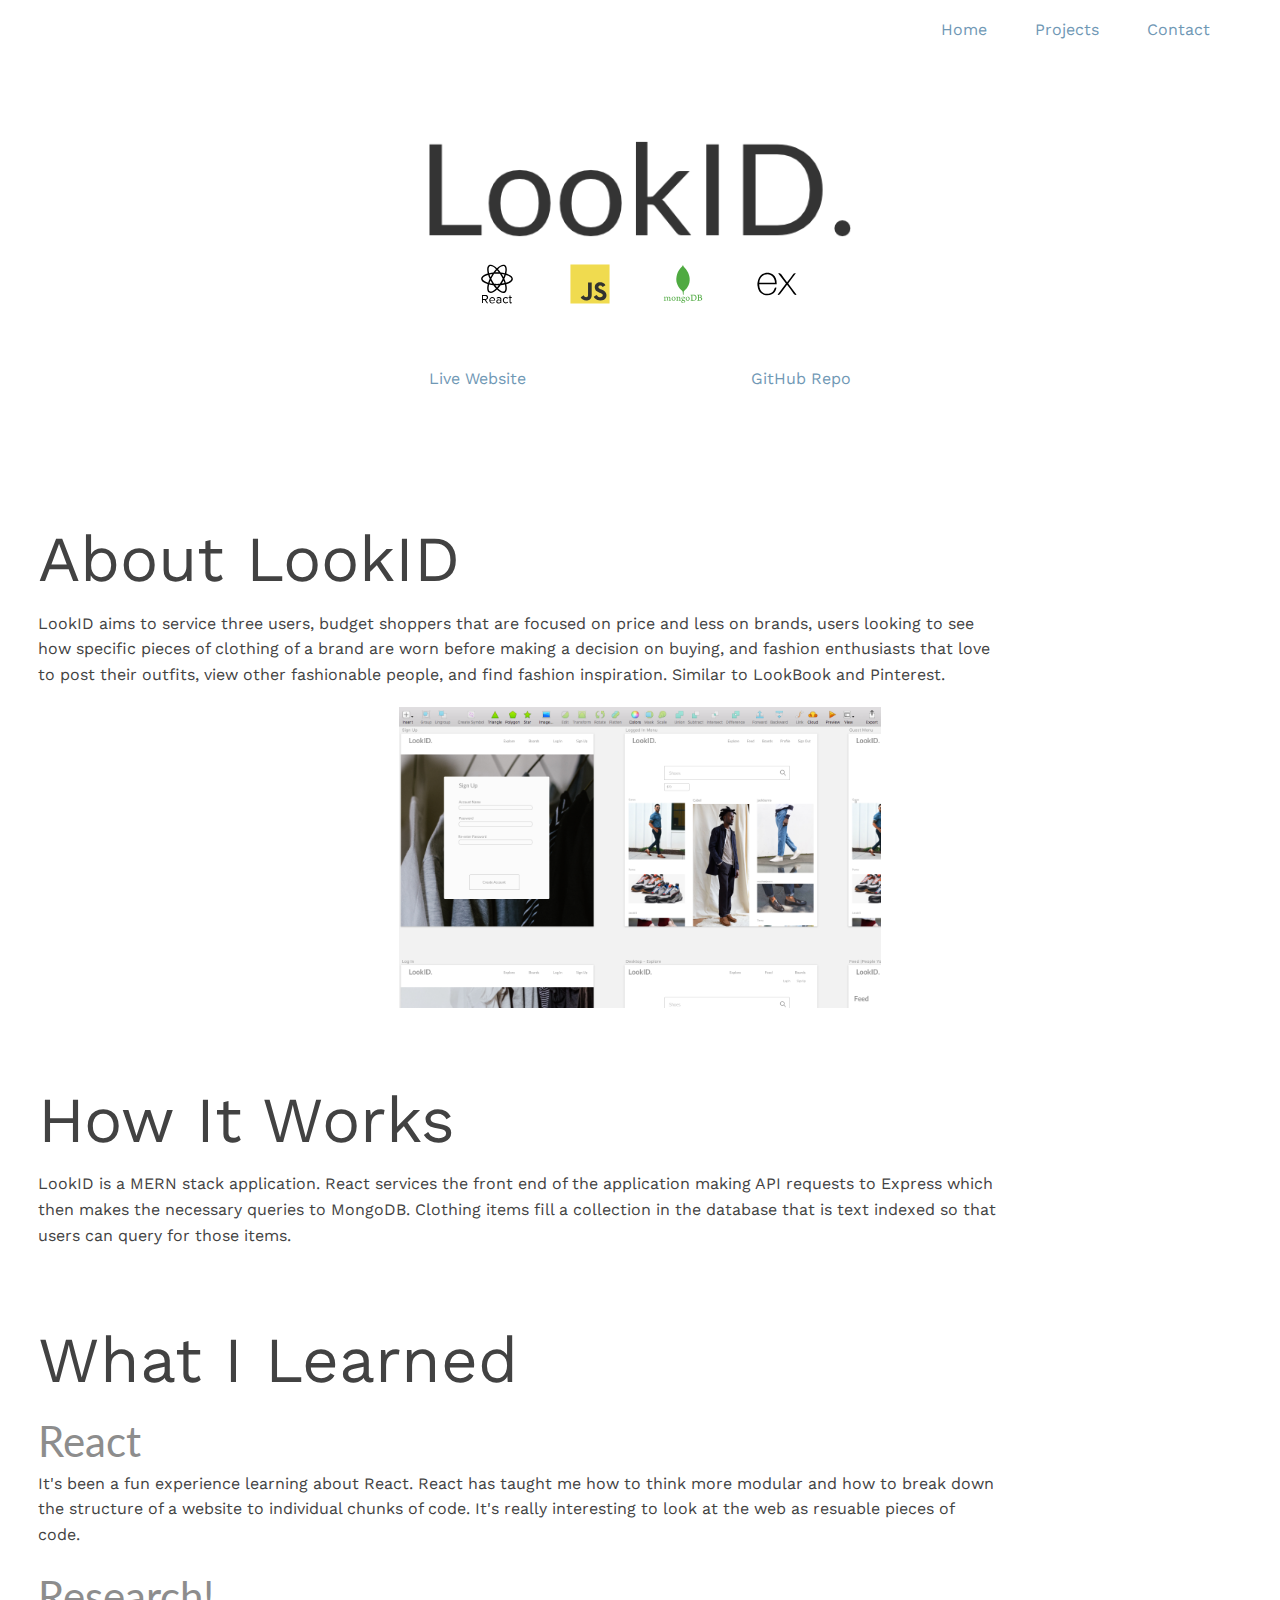
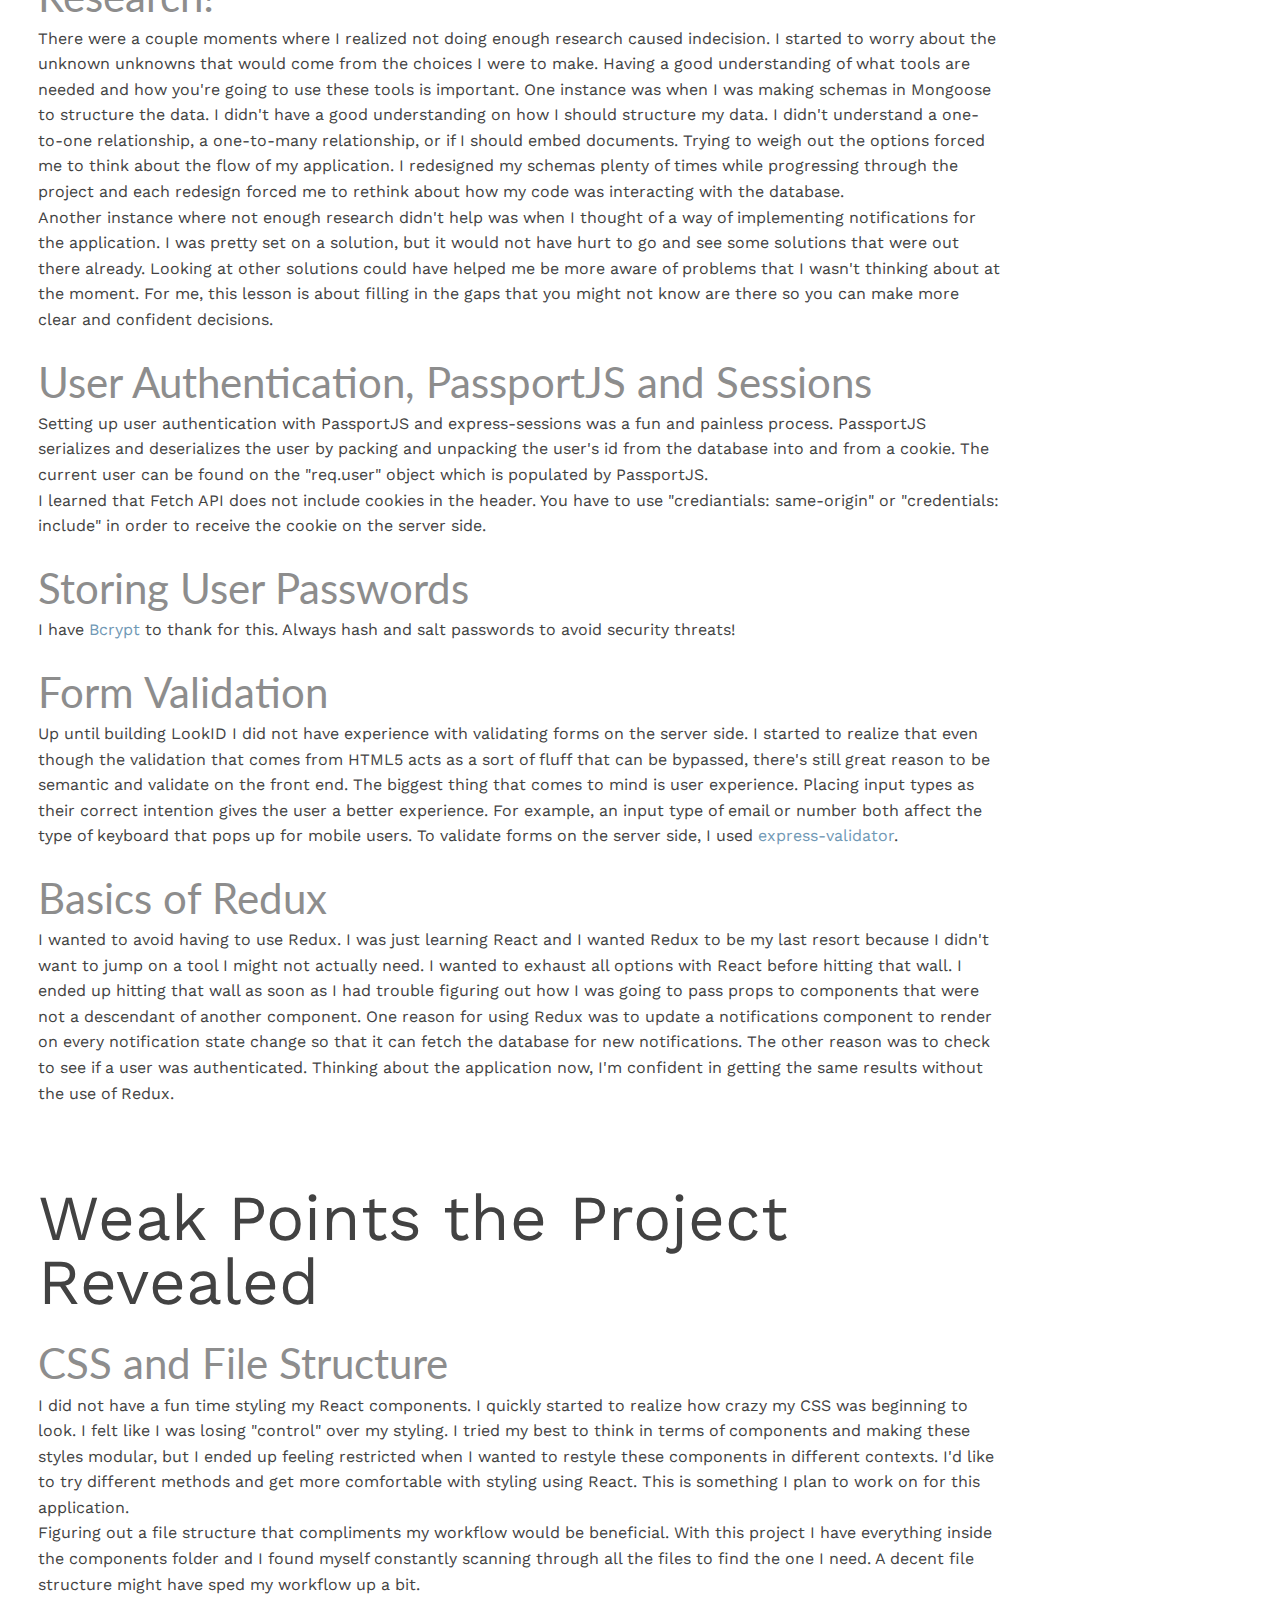
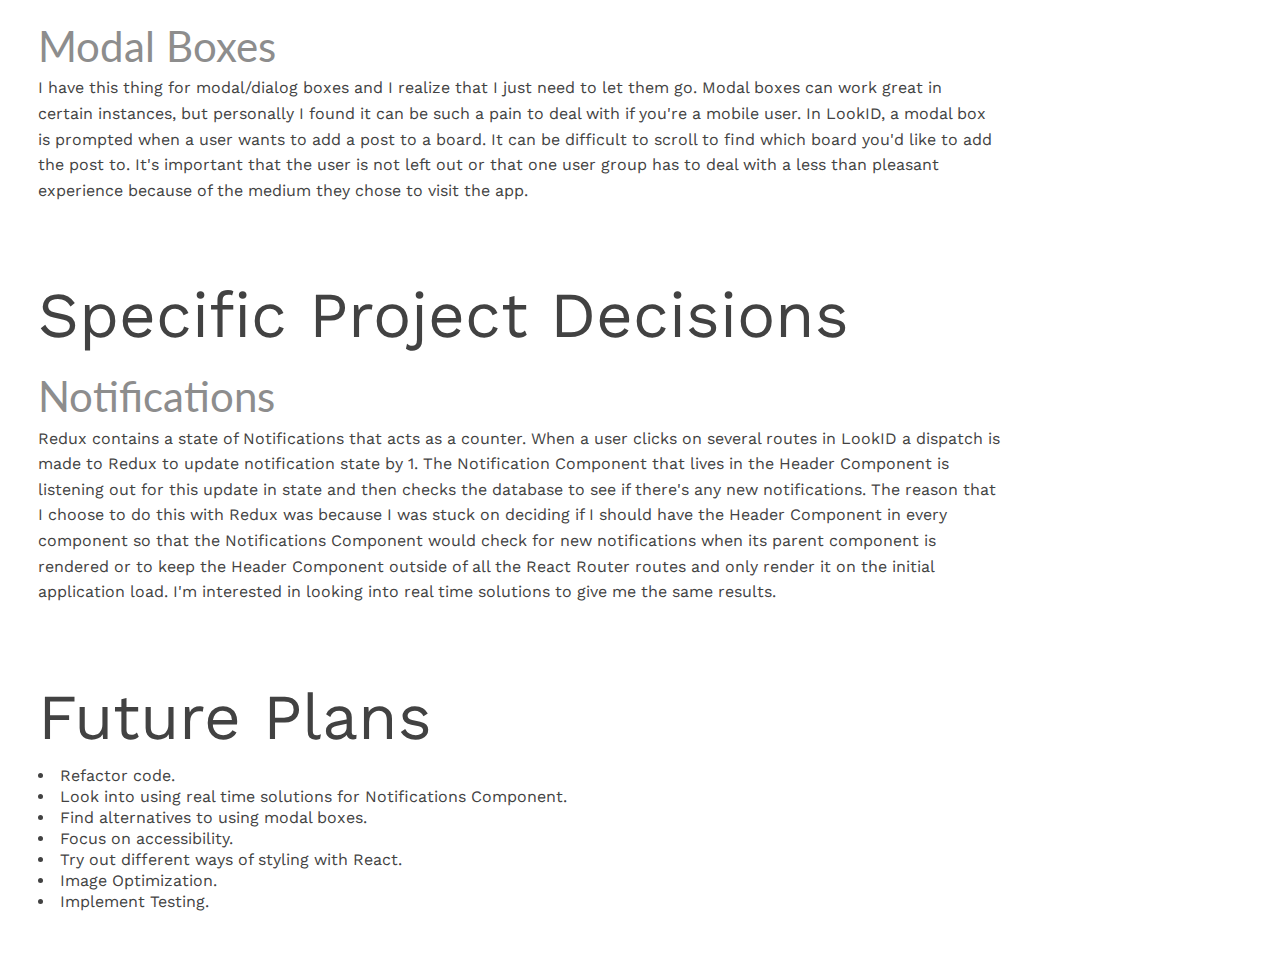
<file: projects/lookid.html>
<!DOCTYPE html>
<html lang="en">
<head>
    <!-- Global site tag (gtag.js) - Google Analytics -->
<script async src="https://www.googletagmanager.com/gtag/js?id=UA-124371141-2"></script>
<script>
  window.dataLayer = window.dataLayer || [];
  function gtag(){dataLayer.push(arguments);}
  gtag('js', new Date());

  gtag('config', 'UA-124371141-2');
</script>

    <meta charset="UTF-8">
    <meta name="viewport" content="width=device-width, initial-scale=1.0">
    <meta http-equiv="X-UA-Compatible" content="ie=edge">
    <link rel="shortcut icon" type="image/x-icon" href="/../assets/portfolio_favicon.png">
    <link href="https://fonts.googleapis.com/css?family=Lato:300,400|Work+Sans:300,400,600,700" rel="stylesheet">
    <link href="../styles/styles.css" type="text/css" rel="stylesheet">
    <title>LookID</title>
</head>
<body>

<div class="content">
        <header class="head">
                <div class="overlay"></div>
                <nav class="navigation  container">  
                    <ul class="nav-list">
                        <li class="nav-list__item  nav-list__item--active  nav-list__item-home">
                            <a class="nav-list__item-link" href="/">
                            Home
                            </a>
                        </li>
                        <li class="nav-list__item  nav-list__item-projects">
                            <a class="nav-list__item-link" href="/#projects">
                            Projects
                            </a>
                        </li>
                        <li class="nav-list__item  nav-list__item-contact">
                            <a class="nav-list__item-link" href="/#contact">
                            Contact
                            </a>
                        </li>
                    </ul>
                </nav>
                
            </header>
            

    <section class="project-head  container  section-content">
       
          
        <article class="project  project--size">

                    <div class="project__media-container">
                        <img src="../assets/lookid/lookid-logo.png" alt="LookID Home Page" class="project__media-img"/>
                    </div>
                    <div class="project__tools-container">
                        <ul class="project__tools-list">
                                <li>
                                        <svg class="project__tools-tool" viewBox="0 0 128 128"><path d="m64 81.7c7.3 7.1 14.5 11.3 20.3 11.3 1.9 0 3.7-.4 5.2-1.3 5.2-3 7.1-10.5 5.3-21.2-.3-1.9-.7-3.8-1.2-5.8 2-.6 3.8-1.2 5.6-1.8 10.1-3.9 15.7-9.3 15.7-15.2 0-6-5.6-11.4-15.7-15.2-1.8-.7-3.6-1.3-5.6-1.8.5-2 .9-3.9 1.2-5.8 1.7-10.9-.2-18.5-5.4-21.5-1.5-.9-3.3-1.3-5.2-1.3-5.7 0-13 4.2-20.3 11.3-7.2-7.1-14.4-11.3-20.2-11.3-1.9 0-3.7.4-5.2 1.3-5.2 3-7.1 10.5-5.3 21.2.3 1.9.7 3.8 1.2 5.8-2 .6-3.8 1.2-5.6 1.8-10.1 3.9-15.7 9.3-15.7 15.2 0 6 5.6 11.4 15.7 15.2 1.8.7 3.6 1.3 5.6 1.8-.5 2-.9 3.9-1.2 5.8-1.7 10.7.2 18.3 5.3 21.2 1.5.9 3.3 1.3 5.2 1.3 5.8.2 13-4 20.3-11zm-5.6-13.5c1.8.1 3.7.1 5.6.1s3.8 0 5.6-.1c-1.8 2.4-3.7 4.6-5.6 6.7-1.9-2.1-3.8-4.3-5.6-6.7zm-12.4-10.3c1 1.7 1.9 3.3 3 4.9-3.1-.4-6-.9-8.8-1.5.9-2.7 1.9-5.5 3.1-8.3.8 1.6 1.7 3.3 2.7 4.9zm-5.8-24.1c2.8-.6 5.7-1.1 8.8-1.5-1 1.6-2 3.2-3 4.9s-1.9 3.3-2.7 5c-1.3-2.9-2.3-5.7-3.1-8.4zm5.5 13.7c1.3-2.7 2.7-5.4 4.3-8.1 1.5-2.6 3.2-5.2 4.9-7.8 3-.2 6-.3 9.1-.3 3.2 0 6.2.1 9.1.3 1.8 2.6 3.4 5.2 4.9 7.8 1.6 2.7 3 5.4 4.3 8.1-1.3 2.7-2.7 5.4-4.3 8.1-1.5 2.6-3.2 5.2-4.9 7.8-3 .2-6 .3-9.1.3-3.2 0-6.2-.1-9.1-.3-1.8-2.6-3.4-5.2-4.9-7.8-1.6-2.7-3-5.4-4.3-8.1zm39.1-5.4-2.7-5c-1-1.7-1.9-3.3-3-4.9 3.1.4 6 .9 8.8 1.5-.9 2.8-1.9 5.6-3.1 8.4zm0 10.8c1.2 2.8 2.2 5.6 3.1 8.3-2.8.6-5.7 1.1-8.8 1.5 1-1.6 2-3.2 3-4.9.9-1.5 1.8-3.2 2.7-4.9zm2.3 34.7c-.8.5-1.8.7-2.9.7-4.9 0-11-4-17-10 2.9-3.1 5.7-6.6 8.5-10.5 4.7-.4 9.2-1.1 13.4-2.1.5 1.8.8 3.6 1.1 5.4 1.4 8.5.3 14.6-3.1 16.5zm5.2-52.7c11.2 3.2 17.9 8.1 17.9 12.6 0 3.9-4.6 7.8-12.7 10.9-1.6.6-3.4 1.2-5.2 1.7-1.3-4.1-2.9-8.3-4.9-12.6 2-4.3 3.7-8.5 4.9-12.6zm-8-28.2c1.1 0 2 .2 2.9.7 3.3 1.9 4.5 7.9 3.1 16.5-.3 1.7-.7 3.5-1.1 5.4-4.2-.9-8.7-1.6-13.4-2.1-2.7-3.9-5.6-7.4-8.5-10.5 6-5.9 12.1-10 17-10zm-14.7 20.1c-1.8-.1-3.7-.1-5.6-.1s-3.8 0-5.6.1c1.8-2.4 3.7-4.6 5.6-6.7 1.9 2.1 3.8 4.4 5.6 6.7zm-28.7-19.4c.8-.5 1.8-.7 2.9-.7 4.9 0 11 4 17 10-2.9 3.1-5.7 6.6-8.5 10.5-4.7.4-9.2 1.1-13.4 2.1-.5-1.8-.8-3.6-1.1-5.4-1.4-8.5-.3-14.5 3.1-16.5zm-5.2 52.7c-11.2-3.2-17.9-8.1-17.9-12.6 0-3.9 4.6-7.8 12.7-10.9 1.6-.6 3.4-1.2 5.2-1.7 1.3 4.1 2.9 8.3 4.9 12.6-2 4.3-3.7 8.6-4.9 12.6zm2.1 11c.3-1.7.7-3.5 1.1-5.4 4.2.9 8.7 1.6 13.4 2.1 2.7 3.9 5.6 7.4 8.5 10.5-6 5.9-12.1 10-17 10-1.1 0-2-.2-2.9-.7-3.4-1.9-4.5-8-3.1-16.5zm-4.2 41.2c2.2-2.7 2.3-5.7 1.1-8.7s-3.7-4.4-6.8-4.5c-3.7-.1-7.5 0-11.2 0h-.7v25.9h3v-9.8h4.7c.6 0 1.1.2 1.4.7l6 9.3c.1.2.4.5.6.5h3.9c-2.4-3.7-4.7-7.2-7.1-10.8 2.1-.3 3.9-1 5.1-2.6zm-14.6-.2v-9.9h1.1c2.3 0 4.7-.1 7 .1 2.7.1 4.6 2.2 4.6 4.9s-2.2 4.8-4.9 4.9c-2.4.1-4.8 0-7.8 0zm38.7 1.3c-1.6-7-8-8.8-12.9-6.6-3.8 1.7-5.5 5-5.6 9.1-.1 3.1.8 5.9 3.2 8 2.7 2.4 6 2.7 9.4 2.1 1.9-.4 3.6-1.3 4.9-2.7-.5-.7-1-1.4-1.5-2-2.8 2.4-5.9 3.2-9.3 1.6-2.2-1.1-3.3-3.8-3.5-5.8h15.5v-1.3c.1-.9 0-1.7-.2-2.4zm-15.1 1.6c-.3-3 2.7-6.2 6-6.2 3.8-.1 6.2 2.2 6.3 6.2zm30.7-8.7c-1.5-.3-3.1-.4-4.6-.3-2.4.2-4.5 1.3-6.2 3.1.5.7.9 1.4 1.5 2.2.2-.2.4-.4.6-.5 1.6-1.5 3.5-2.3 5.8-2.1 1.8.1 3.5.7 4 2.5.4 1.4.3 2.9.4 4.4-.3 0-.4-.1-.5-.2-2.4-2-5.1-2.4-8-1.7-2.7.7-4.4 2.8-4.6 5.5-.2 3.1 1.2 5.4 3.9 6.5 1.7.7 3.6.7 5.4.3 1.4-.3 2-1.1 4-2.2v1.3h2.8c0-4 .1-8.9 0-13.5 0-2.9-1.7-4.7-4.5-5.3zm1.4 12.6c-.1.3 0 .6 0 .9 0 2.1-.5 2.8-2.5 3.6-1.4.5-2.9.7-4.4.2-1.7-.5-2.9-2-2.9-3.7-.1-1.7 1-3.4 2.7-3.9 2.3-.8 4.4-.3 6.3 1.1.6.5 1 1 .8 1.8zm15.6-9.9c2.6-.8 5-.3 6.8 1.9l.3.2c.7-.6 1.3-1.2 2.1-1.9-.3-.3-.4-.5-.6-.8-2.9-3.1-8.6-3.5-12.1-1-4.9 3.6-4.8 10.6-2.4 14.3 2.3 3.5 5.6 4.7 9.5 4.2 2.3-.3 4.2-1.4 5.7-3.3-.7-.6-1.4-1.2-2.1-1.9-.2.2-.3.3-.4.5-2.7 3-7.2 2.7-9.6-.5-1.4-1.9-1.7-4.1-1.3-6.3.2-2.5 1.5-4.5 4.1-5.4zm20.8 13.6c-.2.1-.3.2-.3.2-.8.6-1.6.7-2.5.4-.9-.4-1-1.2-1.1-2v-11.4c0-.2 0 .2.1-.8h3.8v-3h-4v-5h-3v5.4h-2.6c-.2 0-.5.2-.5.4-.1.7 0 1.2 0 2.2h3.2v12.8c0 1.6.4 3 1.8 3.8 1.5.9 4.4.7 5.7-.4.2-.1.3-.5.3-.6-.3-.6-.6-1.3-.9-2z"/></svg>
                                    </li>
                                    <li>
                                        <svg class="project__tools-tool" viewBox="0 0 128 128">
                                            <path fill="#F0DB4F" d="M1.408 1.408h125.184v125.185h-125.184z"></path>
                                            <path fill="#323330" d="M116.347 96.736c-.917-5.711-4.641-10.508-15.672-14.981-3.832-1.761-8.104-3.022-9.377-5.926-.452-1.69-.512-2.642-.226-3.665.821-3.32 4.784-4.355 7.925-3.403 2.023.678 3.938 2.237 5.093 4.724 5.402-3.498 5.391-3.475 9.163-5.879-1.381-2.141-2.118-3.129-3.022-4.045-3.249-3.629-7.676-5.498-14.756-5.355l-3.688.477c-3.534.893-6.902 2.748-8.877 5.235-5.926 6.724-4.236 18.492 2.975 23.335 7.104 5.332 17.54 6.545 18.873 11.531 1.297 6.104-4.486 8.08-10.234 7.378-4.236-.881-6.592-3.034-9.139-6.949-4.688 2.713-4.688 2.713-9.508 5.485 1.143 2.499 2.344 3.63 4.26 5.795 9.068 9.198 31.76 8.746 35.83-5.176.165-.478 1.261-3.666.38-8.581zm-46.885-37.793h-11.709l-.048 30.272c0 6.438.333 12.34-.714 14.149-1.713 3.558-6.152 3.117-8.175 2.427-2.059-1.012-3.106-2.451-4.319-4.485-.333-.584-.583-1.036-.667-1.071l-9.52 5.83c1.583 3.249 3.915 6.069 6.902 7.901 4.462 2.678 10.459 3.499 16.731 2.059 4.082-1.189 7.604-3.652 9.448-7.401 2.666-4.915 2.094-10.864 2.07-17.444.06-10.735.001-21.468.001-32.237z"></path>
                                        </svg>
                                    </li>
                                    <li>
                                        <svg class="project__tools-tool" viewBox="0 0 128 128">
                                            <path fill-rule="evenodd" clip-rule="evenodd" fill="#4FAA41" d="M82.803 34.23c-2.604-8.108-6.781-15.284-12.667-21.459-1.488-1.562-3.142-2.993-4.18-4.936-.656-1.23-1.281-2.477-1.92-3.715l-.406-1.021-.113.402c-.053 2.02-1.197 3.389-2.621 4.668-1.604 1.438-3.096 3-4.636 4.509l-4.736 6.229-3.829 7.042-2.561 6.915-.077.107c-1.409 4.629-2.104 9.389-2.445 14.195-.129 1.807.019 3.639.12 5.455.145 2.596.596 5.147 1.272 7.66 2.457 9.126 7.444 16.695 14.263 23.127 1.266 1.195 2.635 2.282 3.956 3.418l.585 2.008.544 3.116.26 3.253c-.003.66-.03 1.323.009 1.981.011.169.231.325.355.487l1.104.388 1.149.447-.197-2.891-.009-2.848.397-4.338.288-.944.825-1.461c1.018-.818 2.109-1.562 3.036-2.473 1.677-1.647 3.351-3.317 4.852-5.122 1.947-2.341 3.623-4.896 4.969-7.636.899-1.833 1.747-3.703 2.448-5.618.618-1.688 1.001-3.463 1.488-5.2l.128-.375c1.005-4.688 1.174-9.424.805-14.19-.297-3.841-1.2-7.548-2.456-11.18zm-19.9 50.275c.154-.771.345-1.538.484-2.312-.139.774-.329 1.541-.484 2.312zm3.417.532l-.646-1.415.646 1.415.949.811-.949-.811zM106.474 102.964c-.826-1.583-2.038-2.785-3.64-3.574-1.342-.66-2.785-.95-4.269-.992-1.112-.032-2.228.025-3.342.039-.989.012-1.979.029-2.968.02-1.163-.012-2.326-.047-3.489-.08-.193-.006-.33.033-.42.229-.141.305-.308.599-.481.933l.194.062c.577.102 1.157.189 1.731.304.738.147 1.07.571 1.104 1.193.05.886.07 1.774.067 2.662-.015 3.514-.04 7.028-.066 10.541-.002.232-.006.474-.069.692-.073.252-.152.578-.34.702-.325.216-.728.362-1.115.425-.561.092-.655.117-.83.669l-.076.276c-.084.301-.039.36.275.363 1.802.02 3.603.059 5.404.053 1.643-.006 3.286.094 4.923-.215 1.547-.291 2.991-.801 4.309-1.664 1.71-1.121 2.94-2.619 3.589-4.574.524-1.579.641-3.19.463-4.841-.121-1.139-.427-2.212-.954-3.223zm-3.157 9.661c-.964 1.794-2.402 2.992-4.457 3.308-1.287.197-2.576.14-3.803-.347-.777-.308-1.066-.979-1.09-1.772-.023-.777-.032-1.555-.033-2.332-.004-2.734-.004-5.468 0-8.201.002-.861.017-1.724.031-2.586.01-.606.137-.809.728-.858 2.596-.218 5.073.062 7.13 1.889 1.272 1.13 1.996 2.571 2.297 4.226.125.69.163 1.396.241 2.096-.063 1.598-.279 3.153-1.044 4.577zM125.106 109.664c-.512-1.246-1.482-2.027-2.701-2.527-.416-.171-.845-.312-1.294-.478l.157-.1c.485-.311 1.025-.562 1.443-.945 1.016-.931 1.438-2.102 1.24-3.493-.188-1.323-.848-2.294-2.027-2.924-1.07-.57-2.224-.778-3.418-.777-2.066.002-4.133.033-6.199.037-.712.001-1.424-.052-2.136-.062-.138-.002-.343.033-.402.125-.163.25-.271.538-.387.816-.067.162-.001.251.184.275.497.068.993.153 1.491.227.688.103 1.021.461 1.063 1.154l.009.411c.001 2.155.008 4.31-.001 6.465-.011 2.151-.035 4.304-.061 6.456-.003.271-.04.543-.079.812-.059.406-.276.686-.692.774l-1.177.232c-.139.028-.34.024-.397.11-.216.323-.39.676-.366 1.102l.121.033 3.953.097.793-.003c1.368-.016 2.738.011 4.104-.059 1.479-.074 2.868-.513 4.152-1.268 1.367-.805 2.419-1.866 2.793-3.462.24-1.019.241-2.044-.166-3.028zm-10.043-9.181c.006-.433.197-.621.627-.632 1.059-.029 2.111-.023 3.133.342 1.322.472 2.135 1.612 2.12 3.005-.007.535.001 1.065-.196 1.579-.389 1.012-1.135 1.546-2.193 1.65-.552.056-1.109.062-1.601.088l-1.642-.072c-.218-.008-.313-.104-.312-.328l.064-5.632zm6.806 13.494c-.529 1.151-1.493 1.756-2.7 1.966-.965.168-1.938.119-2.892-.127-.706-.181-.994-.748-1.135-1.377-.095-.421-.079-.922-.087-1.36-.013-.676-.003-2.079-.003-2.079h-.014c0-1 .003-1.866-.003-2.825-.001-.207.034-.31.287-.302.898.027 1.799.042 2.697.077.803.031 1.555.269 2.262.65 1.076.58 1.724 1.468 1.902 2.688.136.925.078 1.835-.314 2.689zM23.282 115.055l.019-5.437c.003-.818-.101-1.62-.369-2.396-.739-2.137-2.777-3.11-4.899-2.343-.965.349-1.83.878-2.656 1.478-.481.35-.481.35-.829-.149-.985-1.412-2.392-1.895-4.03-1.374-1.059.336-1.985.911-2.862 1.579-.082.062-.247.131-.296.094-.082-.061-.139-.206-.137-.315l.06-.966c.005-.203-.034-.407-.054-.62-.396.137-.712.274-1.043.354-1.023.25-2.053.48-3.082.715-.249.057-.512.132-.536.418-.025.281.246.328.456.412.442.178.881.367 1.318.559.367.162.504.455.502.849-.007 1.685.004 3.368-.006 5.053-.004.685-.036 1.369-.067 2.054-.028.607-.235.861-.823 1.014-.312.082-.629.137-.943.211-.069.016-.187.06-.188.094-.013.297-.029.601.021.89.01.052.324.052.498.072l.117-.007c1.212-.018 2.424-.037 3.637-.05.643-.007 1.285-.001 1.983-.001l.075-.97c-.4-.073-.757-.128-1.109-.205-.549-.12-.783-.411-.797-.965l-.01-.793c-.006-2.057-.014-4.113-.014-6.17 0-.299.124-.536.387-.715.557-.376 1.145-.675 1.796-.842 1.372-.351 2.562.137 3.09 1.304.167.368.298.775.335 1.175.194 2.062.11 4.126-.007 6.188-.025.445-.234.669-.673.778l-1.032.218c-.083.021-.204-.035-.21.034-.023.285-.01.722-.01.722h.246l3.142.103c.861-.002 1.723.102 2.583.124.154.003.291.026.3-.152.014-.282.002-.547-.011-.829l-.164-.029-.885-.199c-.597-.141-.803-.368-.805-.972-.007-1.489.013-2.977 0-4.465-.007-.851-.04-1.702-.095-2.551-.015-.226.02-.374.2-.501.53-.378 1.103-.669 1.732-.835 1.935-.51 3.519.551 3.619 2.546.098 1.924.057 3.855.042 5.783-.005.671-.227.874-.888 1.054l-.228.059c-.677.162-.671.162-.631.881.013.225.075.283.315.277 1.379-.031 2.758-.039 4.137-.051.564-.005 1.128 0 1.742 0l.125-.936c-.539-.143-1.036-.249-1.516-.406-.424-.144-.574-.4-.572-.848zM70.771 106.814c.568-.527.572-1.223.413-1.996-.45.471-.954.688-1.529.729-.771.055-1.528-.012-2.246-.319-1.942-.834-3.854-.775-5.76.14-1.603.768-2.589 1.965-2.688 3.78-.063 1.163.155 2.264.931 3.189.465.554 1.062.913 1.735 1.161.29.107.312.245.069.43-.178.137-.367.261-.557.38-.406.255-.815.507-1.226.754-.241.146-.323.332-.244.617.231.838.826 1.322 1.57 1.675l.271.189-.237.237c-.729.591-1.487 1.149-2.185 1.776-.586.527-.775 1.233-.598 2.012.357 1.555 1.388 2.517 2.851 2.959 2.557.774 4.958.33 7.147-1.185 1.298-.899 2.229-2.069 2.512-3.679.317-1.809-.688-3.379-2.487-3.703-1.19-.216-2.408-.278-3.612-.416-.562-.064-1.132-.102-1.679-.231-.465-.11-.696-.489-.653-.859.043-.364.43-.703.873-.738.892-.072 1.766-.211 2.588-.587 2.178-.996 3.189-2.74 2.936-5.088-.033-.316-.105-.628-.17-.996.697.117 1.41.294 1.975-.231zm-6.609 11.017c.886.026 1.894.081 2.868.366.857.25 1.562.688 1.77 1.645.251 1.156-.305 2.306-1.424 2.924-1.048.578-2.186.626-3.34.507-.988-.102-1.877-.444-2.589-1.174-.938-.961-.943-2.291-.004-3.249.839-.856 1.288-1.033 2.719-1.019zm2.217-6.962c-.516 1.651-2.018 1.879-3.195 1.351-1.003-.449-1.44-1.333-1.669-2.342-.089-.388-.11-.791-.162-1.188.021-.569.115-1.115.36-1.627.751-1.577 2.596-1.483 3.617-.769.438.306.743.722.934 1.215.424 1.104.467 2.229.115 3.36zM57.009 116.132c-.355-.057-.712-.131-1.057-.236-.608-.186-.682-.3-.689-.943-.018-1.792-.03-3.584-.05-5.375-.01-.806-.106-1.601-.353-2.371-.65-2.03-2.641-3.12-4.633-2.521-1.104.333-2.052.952-2.935 1.679l-.322.247.001-.331c.021-.381.062-.762.059-1.143-.002-.199-.078-.399-.115-.574-.753.227-1.428.455-2.117.629-.691.174-1.396.292-2.095.434-.347.07-.602.28-.596.519.009.337.288.402.532.503.442.181.883.364 1.32.558.312.139.439.397.436.732-.022 2.329-.036 4.659-.07 6.989-.01.736-.196.93-.92 1.092l-.316.063c-.67.115-.689.142-.643.849l.004.117c-.008.272.111.36.391.357 1.78-.021 3.561-.031 5.341-.024.763.003.845-.057.829-.841l-.036-.337c-.436-.073-.853-.126-1.261-.216-.427-.095-.58-.27-.62-.704-.037-.397-.049-.8-.053-1.2-.02-1.831-.036-3.662-.045-5.492-.002-.461.083-.889.507-1.186.643-.449 1.347-.709 2.125-.762 1.588-.109 2.795.832 2.881 2.415.106 1.953.074 3.913.099 5.87.002.146-.024.293-.044.438-.038.286-.178.501-.468.575-.283.074-.57.14-.859.184-.431.064-.44.061-.473.496l.011.293c.051.506.052.491.564.486 1.722-.014 3.443-.023 5.164-.021.72.002.771-.032.777-.774l-.002-.176c.011-.19-.074-.267-.269-.298zM81.061 104.809c-1.805-.441-3.517-.113-5.143.728-1.58.817-2.636 2.08-3.038 3.824-.406 1.763-.212 3.483.567 5.12.507 1.063 1.287 1.885 2.349 2.419 2.486 1.252 5.527.684 7.477-.991 1.539-1.321 2.104-3.08 2.138-5.257-.021-.218-.042-.638-.1-1.054-.327-2.37-1.968-4.231-4.25-4.789zm1.367 9.155c-.479 1.886-2.11 2.724-3.95 2.076-.939-.33-1.641-.961-2.113-1.814-1.086-1.96-1.295-4.044-.677-6.182.412-1.424 1.584-2.203 2.978-2.105 1.246.087 2.204.685 2.907 1.699.741 1.07 1.027 2.287 1.103 3.565.013.205.002.41.002.616l.088.01c-.11.713-.162 1.44-.338 2.135zM35.664 104.778c-1.899-.434-3.678-.005-5.326.96-1.425.834-2.346 2.08-2.699 3.708-.331 1.521-.196 3.016.343 4.473.328.888.825 1.669 1.554 2.278 1.535 1.281 3.329 1.605 5.238 1.248 1.616-.303 3.036-1.021 4.068-2.364.966-1.256 1.334-2.698 1.372-4.261-.057-.495-.071-.999-.176-1.482-.522-2.411-1.932-4.003-4.374-4.56zm1.549 9.18c-.463 1.876-2.12 2.735-3.947 2.087-1.173-.417-1.937-1.276-2.42-2.377-.774-1.769-.932-3.61-.431-5.476.384-1.427 1.541-2.478 3.312-2.226 1.087.154 1.935.709 2.567 1.592.854 1.191 1.135 2.555 1.174 3.988v.293l.072.011c-.105.704-.157 1.42-.327 2.108z"></path>
                                        </svg>
                                    </li>
                                    
                                    <li>
                                        <svg class="project__tools-tool" viewBox="0 0 128 128">
                                            <path d="M126.67,98.44c-4.56,1.16-7.38.05-9.91-3.75-5.68-8.51-11.95-16.63-18-24.9-.78-1.07-1.59-2.12-2.6-3.45C89,76,81.85,85.2,75.14,94.77c-2.4,3.42-4.92,4.91-9.4,3.7L92.66,62.34,67.6,29.71c4.31-.84,7.29-.41,9.93,3.45,5.83,8.52,12.26,16.63,18.67,25.21C102.65,49.82,109,41.7,115,33.26c2.41-3.42,5-4.72,9.33-3.46-3.28,4.35-6.49,8.63-9.72,12.88-4.36,5.73-8.64,11.53-13.16,17.14-1.61,2-1.35,3.3.09,5.19C109.9,76,118.16,87.1,126.67,98.44Z"></path>
                                            <path d="M1.33,61.74c.72-3.61,1.2-7.29,2.2-10.83,6-21.43,30.6-30.34,47.5-17.06C60.93,41.64,63.39,52.62,62.9,65H7.1c-.84,22.21,15.15,35.62,35.53,28.78,7.15-2.4,11.36-8,13.47-15,1.07-3.51,2.84-4.06,6.14-3.06-1.69,8.76-5.52,16.08-13.52,20.66-12,6.86-29.13,4.64-38.14-4.89C5.26,85.89,3,78.92,2,71.39c-.15-1.2-.46-2.38-.7-3.57Q1.33,64.78,1.33,61.74ZM7.2,60.25H57.63c-.33-16.06-10.33-27.47-24-27.57C18.63,32.56,7.85,43.7,7.2,60.25Z"></path>
                                        </svg>
                                    </li>
                        </ul>
                    </div>
                    <div class="project__actions">
                        <ul class="project__actions-list--between">
                            <li class="project__actions-item">
                                <a href="https://lookid.herokuapp.com/" class="project__actions-link projects__actions-link--live" target="_blank">
                                Live Website
                                </a>
                            </li>
                            <li class="project__actions-item">
                                <a href="https://github.com/treykris/lookid" target="_blank" class="project__actions-link">
                                GitHub Repo</a>
                            </li>
                        </ul>
                    </div>
                
            </article>
    </section>
    

    <section class="about-project  container section-content">
        <div class="segment">
            <h1 class="section-head">About LookID</h1>
            <p>LookID aims to service three users, budget shoppers that are focused on price and less on brands, users looking to see how specific pieces of clothing of a brand are worn before making a decision on buying, and fashion enthusiasts that love to post their outfits, view other fashionable people, and find fashion inspiration. Similar to LookBook and Pinterest.</p>
        </div>
        <img src="../assets/lookid/lookid-ui.png" alt="Showing the interface of LookID" class="about-project__ui">

    </section>

    <section class="hiw  container  section-content">
        <div class="segment">
            <h1 class="section-head">How It Works</h1>
            <p>LookID is a MERN stack application. React services the front end of the application making API requests to Express which then makes the necessary queries to MongoDB. Clothing items fill a collection in the database that is text indexed so that users can query for those items.</p>
        </div>

    </section>


    <section class="wil  container  section-content">

        <div class="segment">
            <h1 class="section-head">What I Learned</h1>
            <h2 class="sub-head">React</h2>

            <p> It's been a fun experience learning about React. React has taught me how to think more modular and how to break down the structure of a website to individual chunks of code. It's really interesting to look at the web as resuable pieces of code.</p>

            <h2 class="sub-head">Research!</h2>
            <p> There were a couple moments where I realized not doing enough research caused indecision. I started to worry about the unknown unknowns that would come from the choices I were to make. Having a good understanding of what tools are needed and how you're going to use these tools is important. One instance was when I was making schemas in Mongoose to structure the data. I didn't have a good understanding on how I should structure my data. I didn't understand a one-to-one relationship, a one-to-many relationship, or if I should embed documents. Trying to weigh out the options forced me to think about the flow of my application. I redesigned my schemas plenty of times while progressing through the project and each redesign forced me to rethink about how my code was interacting with the database.</p>
            <p>Another instance where not enough research didn't help was when I thought of a way of implementing notifications for the application. I was pretty set on a solution, but it would not have hurt to go and see some solutions that were out there already. Looking at other solutions could have helped me be more aware of problems that I wasn't thinking about at the moment. For me, this lesson is about filling in the gaps that you might not know are there so you can make more clear and confident decisions.</p>

            <h2 class="sub-head">User Authentication, PassportJS and Sessions</h2>
            <p> 
                Setting up user authentication with PassportJS and express-sessions was a fun and painless process. PassportJS serializes and deserializes the user by packing and unpacking the user's id from the database into and from a cookie. The current user can be found on the "req.user" object which is populated by PassportJS. </p>
                <p>I learned that Fetch API does not include cookies in the header. You have to use "crediantials: same-origin" or "credentials: include" in order to receive the cookie on the server side.
            </p>
            <h2 class="sub-head">Storing User Passwords</h2>
            <p> 
                I have <a href="https://www.npmjs.com/package/bcrypt" target="_blank">Bcrypt</a> to thank for this. Always hash and salt passwords to avoid security threats!
            </p>


            <h2 class="sub-head">Form Validation</h2>
            <p>
                Up until building LookID I did not have experience with validating forms on the server side. I started to realize that even though the validation that comes from HTML5 acts as a sort of fluff that can be bypassed, there's still great reason to be semantic and validate on the front end. The biggest thing that comes to mind is user experience. Placing input types as their correct intention gives the user a better experience. For example, an input type of email or number both affect the type of keyboard that pops up for mobile users. To validate forms on the server side, I used <a href="https://www.npmjs.com/package/express-validator" target="_blank">express-validator</a>.
            </p>


            <h2 class="sub-head">Basics of Redux</h2>
            <p>I wanted to avoid having to use Redux. I was just learning React and I wanted Redux to be my last resort because I didn't want to jump on a tool I might not actually need. I wanted to exhaust all options with React before hitting that wall. I ended up hitting that wall as soon as I had trouble figuring out how I was going to pass props to components that were not a descendant of another component. One reason for using Redux was to update a notifications component to render on every notification state change so that it can fetch the database for new notifications. The other reason was to check to see if a user was authenticated. Thinking about the application now, I'm confident in getting the same results without the use of Redux.</p>
            
        </div>
    </section>

    <section class="improve  container  section-content">
        <div class="segment">
            <h1 class="section-head">Weak Points the Project Revealed</h1>

            <h2 class="sub-head">CSS and File Structure</h2>
            <p>I did not have a fun time styling my React components. I quickly started to realize how crazy my CSS was beginning to look. I felt like I was losing "control" over my styling. I tried my best to think in terms of components and making these styles modular, but I ended up feeling restricted when I wanted to restyle these components in different contexts. I'd like to try different methods and get more comfortable with styling using React. This is something I plan to work on for this application.</p>
            <p>Figuring out a file structure that compliments my workflow would be beneficial. With this project I have everything inside the components folder and I found myself constantly scanning through all the files to find the one I need. A decent file structure might have sped my workflow up a bit.</p>

            <h2 class="sub-head">Modal Boxes</h2>
            <p>I have this thing for modal/dialog boxes and I realize that I just need to let them go. Modal boxes can work great in certain instances, but personally I found it can be such a pain to deal with if you're a mobile user. In LookID, a modal box is prompted when a user wants to add a post to a board. It can be difficult to scroll to find which board you'd like to add the post to. It's important that the user is not left out or that one user group has to deal with a less than pleasant experience because of the medium they chose to visit the app.</p>


        </div>
    </section>

    <section class="wwit  container  section-content">
        <div class="segment">
            <h1 class="section-head">Specific Project Decisions</h1>
            <h2 class="sub-head">Notifications</h2>
            <p>Redux contains a state of Notifications that acts as a counter. When a user clicks on several routes in LookID a dispatch is made to Redux to update notification state by 1. The Notification Component that lives in the Header Component is listening out for this update in state and then checks the database to see if there's any new notifications. The reason that I choose to do this with Redux was because I was stuck on deciding if I should have the Header Component in every component so that the Notifications Component would check for new notifications when its parent component is rendered or to keep the Header Component outside of all the React Router routes and only render it on the initial application load. I'm interested in looking into real time solutions to give me the same results.</p>
        </div>
    </section>

    <section class="future  container  section-content">
        <div class="segment">
        <h1 class="section-head">Future Plans</h1>
            <ul class="future-list">
                <li>Refactor code.</li>
                <li>Look into using real time solutions for Notifications Component.</p>
                <li>Find alternatives to using modal boxes.</li>
                <li>Focus on accessibility.</li>
                <li>Try out different ways of styling with React.</li>
                <li>Image Optimization.</li>
                <li>Implement Testing.</li>
            </ul>
        </div>
    </section>

</div>
</body>
</html>
</file>
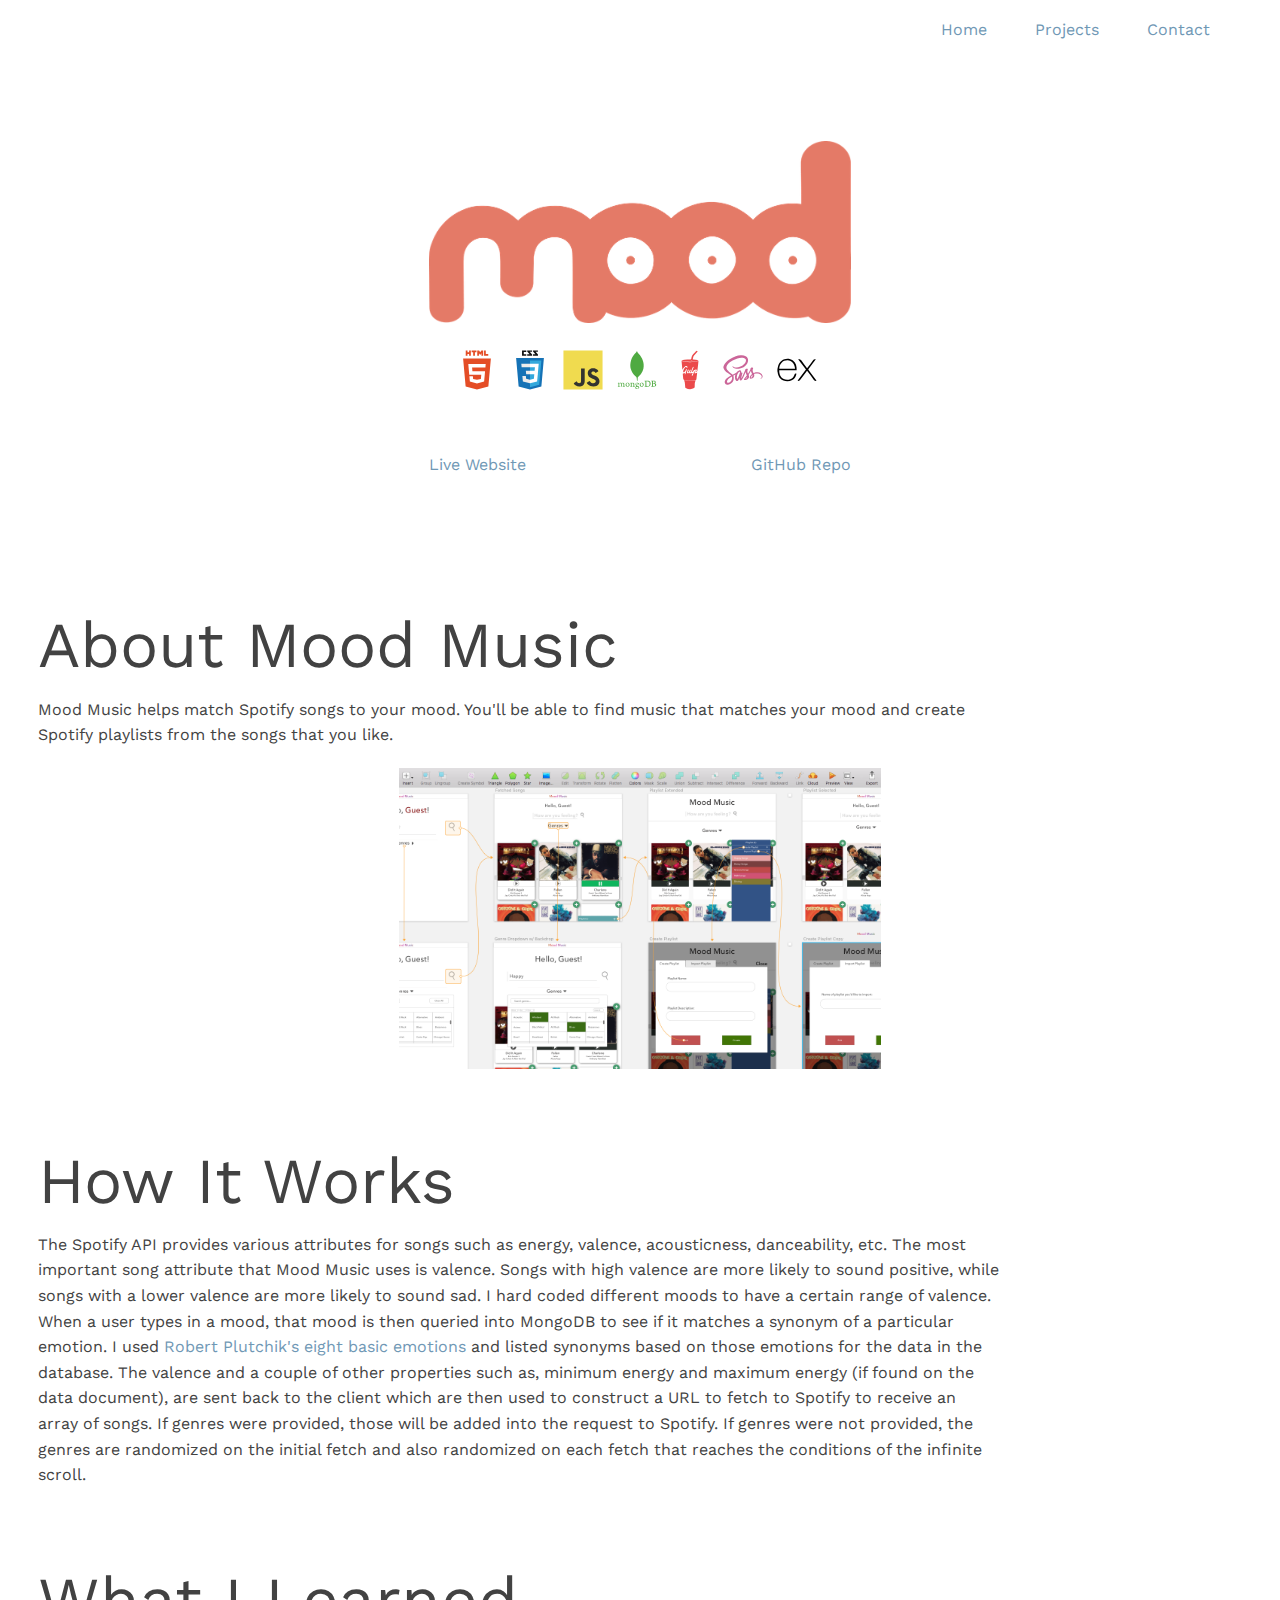
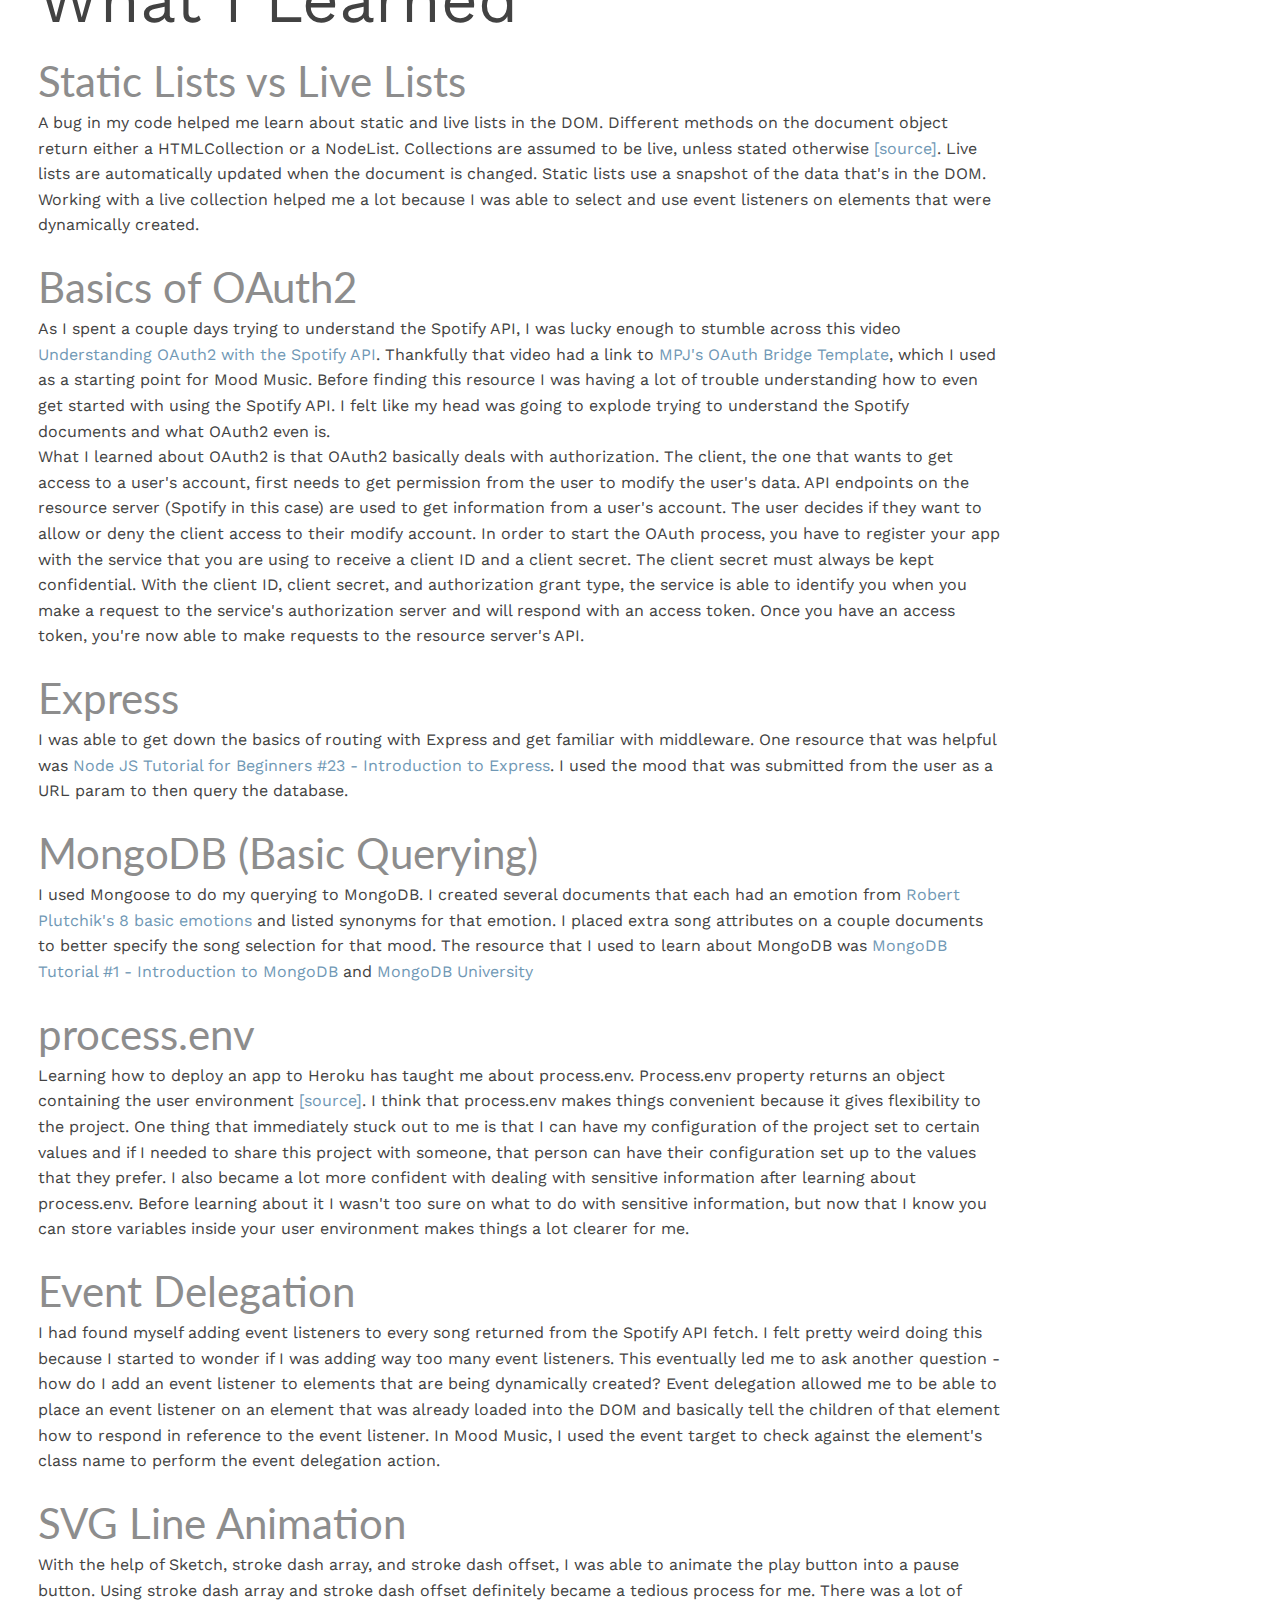
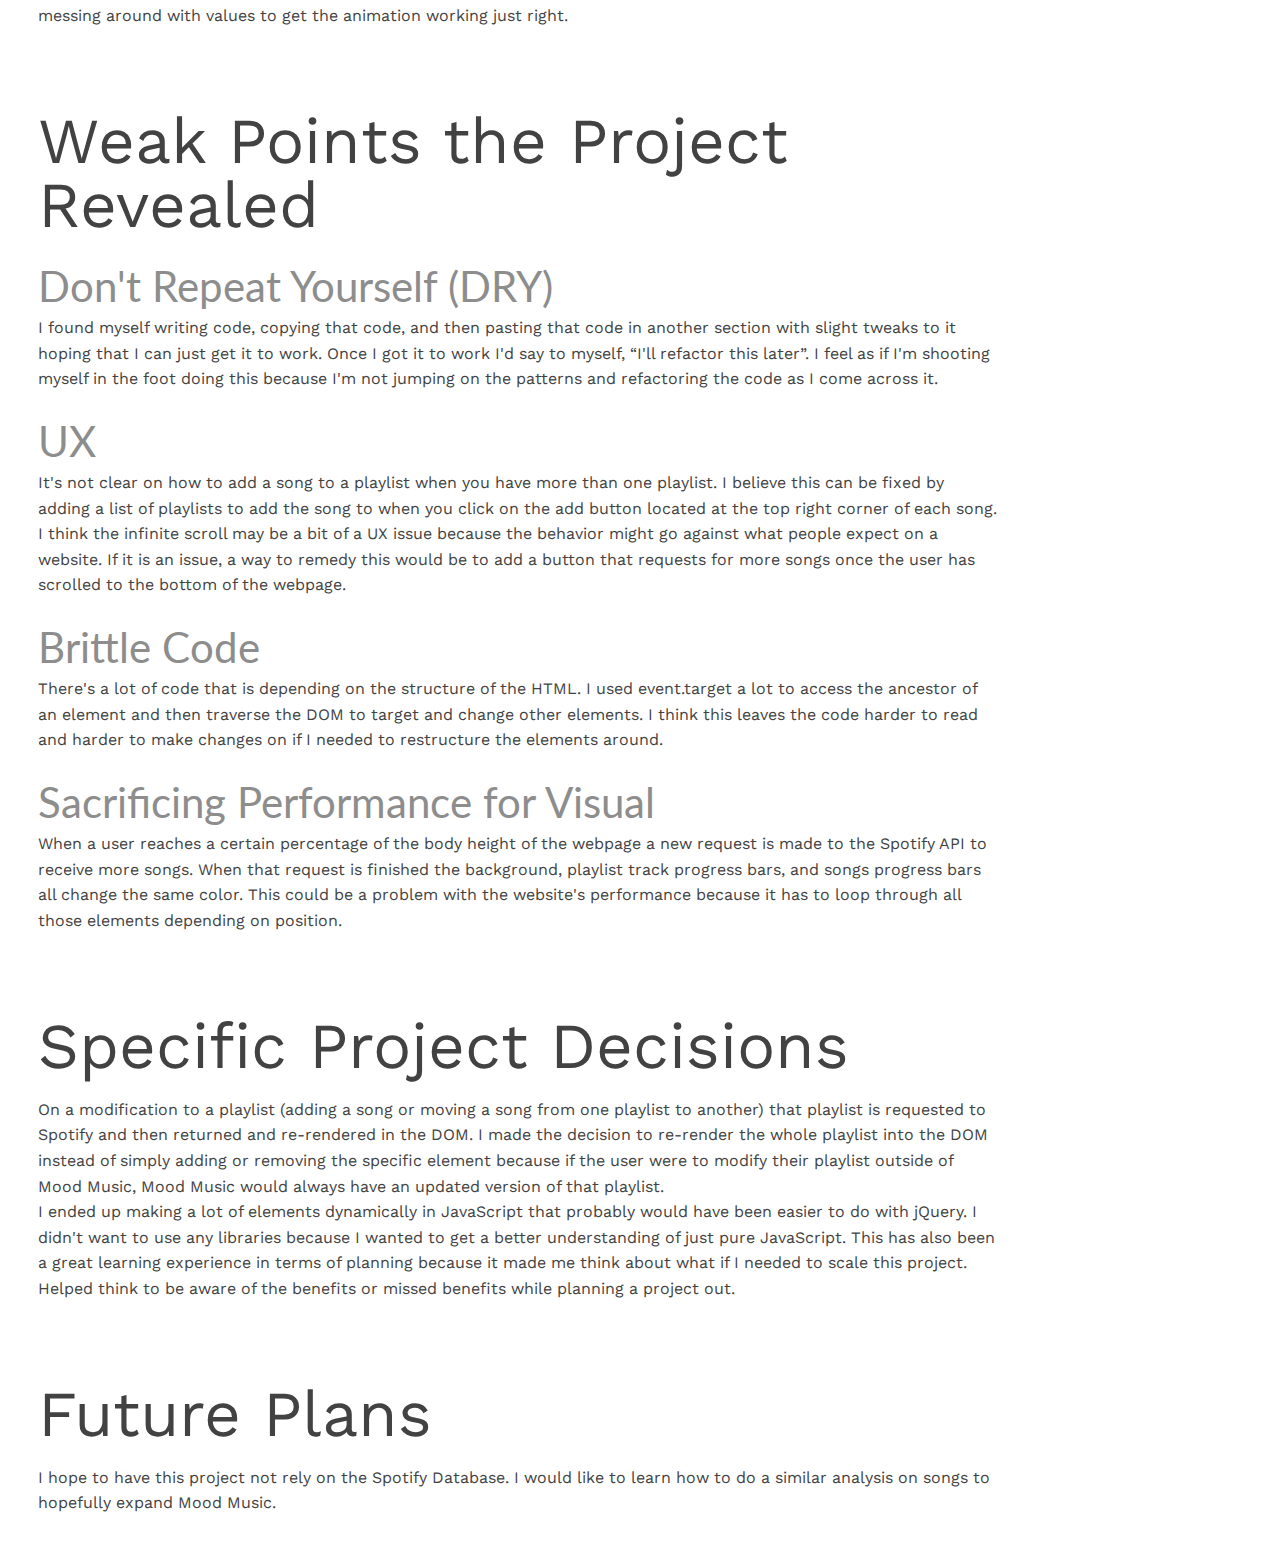
<file: projects/moodmusic.html>
<!DOCTYPE html>
<html lang="en">
<head>
    <!-- Global site tag (gtag.js) - Google Analytics -->
<script async src="https://www.googletagmanager.com/gtag/js?id=UA-124371141-2"></script>
<script>
  window.dataLayer = window.dataLayer || [];
  function gtag(){dataLayer.push(arguments);}
  gtag('js', new Date());

  gtag('config', 'UA-124371141-2');
</script>

    <meta charset="UTF-8">
    <meta name="viewport" content="width=device-width, initial-scale=1.0">
    <meta http-equiv="X-UA-Compatible" content="ie=edge">
    <link rel="shortcut icon" type="image/x-icon" href="/../assets/portfolio_favicon.png">
    <link href="https://fonts.googleapis.com/css?family=Lato:300,400|Work+Sans:300,400,600,700" rel="stylesheet">
    <link href="../styles/styles.css" type="text/css" rel="stylesheet">
    <title>Mood Music</title>
</head>
<body>

<div class="content">
        <header class="head">
                <div class="overlay"></div>
                <nav class="navigation  container">
                    <ul class="nav-list">
                        <li class="nav-list__item  nav-list__item--active  nav-list__item-home">
                            <a class="nav-list__item-link" href="/">
                            Home
                            </a>
                        </li>
                        <li class="nav-list__item  nav-list__item-projects">
                            <a class="nav-list__item-link" href="/#projects">
                            Projects
                            </a>
                        </li>
                        <li class="nav-list__item  nav-list__item-contact">
                            <a class="nav-list__item-link" href="/#contact">
                            Contact
                            </a>
                        </li>
                    </ul>
                </nav>
                
            </header>

    <section class="project-head  container  section-content">

        <article class="project  project--size">

                    <div class="project__media-container">
                        <img src="../assets/moodmusic/mm-logo.png" alt="Mood Music Home Page" class="project__media-img"/>
                    </div>
                    <div class="project__tools-container">
                        <ul class="project__tools-list">
                            <li>
                                <svg class="project__tools-tool" viewBox="0 0 128 128">
                                    <path fill="#E44D26" d="M19.569 27l8.087 89.919 36.289 9.682 36.39-9.499 8.096-90.102h-88.862zm72.041 20.471l-.507 5.834-.223 2.695h-42.569l1.017 12h40.54l-.271 2.231-2.615 28.909-.192 1.69-22.79 6.134v-.005l-.027.012-22.777-5.916-1.546-17.055h11.168l.791 8.46 12.385 3.139.006-.234v.012l12.412-2.649 1.296-13.728h-38.555l-2.734-30.836-.267-3.164h55.724000000000004l-.266 2.471zM27.956 1.627h5.622v5.556h5.144v-5.556h5.623v16.822h-5.623v-5.633h-5.143v5.633h-5.623v-16.822zM51.738 7.206h-4.95v-5.579h15.525v5.579h-4.952v11.243h-5.623v-11.243zM64.777 1.627h5.862l3.607 5.911 3.603-5.911h5.865v16.822h-5.601v-8.338l-3.867 5.981h-.098l-3.87-5.981v8.338h-5.502v-16.822zM86.513 1.627h5.624v11.262h7.907v5.561h-13.531v-16.823z"></path>
                                </svg>
                            </li>
                            <li>
                                <svg class="project__tools-tool" viewBox="0 0 128 128">
                                    <path fill="#131313" d="M89.234 5.856h-7.384l7.679 8.333v3.967h-15.816v-4.645h7.678l-7.678-8.333v-3.971h15.521v4.649zm-18.657 0h-7.384l7.679 8.333v3.967h-15.817v-4.645h7.679l-7.679-8.333v-3.971h15.522v4.649zm-18.474.19h-7.968v7.271h7.968v4.839h-13.632v-16.949h13.632v4.839z"></path>
                                    <path fill="#1572B6" d="M27.613 116.706l-8.097-90.813h88.967l-8.104 90.798-36.434 10.102-36.332-10.087z"></path>
                                    <path fill="#33A9DC" d="M64.001 119.072l29.439-8.162 6.926-77.591h-36.365v85.753z"></path>
                                    <path fill="#fff" d="M64 66.22h14.738l1.019-11.405h-15.757v-11.138h27.929000000000002l-.267 2.988-2.737 30.692h-24.925v-11.137z"></path>
                                    <path fill="#EBEBEB" d="M64.067 95.146l-.049.014-12.404-3.35-.794-8.883h-11.178999999999998l1.561 17.488 22.814 6.333.052-.015v-11.587z"></path>
                                    <path fill="#fff" d="M77.792 76.886l-1.342 14.916-12.422 3.353v11.588l22.833-6.328.168-1.882 1.938-21.647h-11.175z"></path>
                                    <path fill="#EBEBEB" d="M64.039 43.677v11.136999999999999h-26.903000000000002l-.224-2.503-.507-5.646-.267-2.988h27.901zM64 66.221v11.138h-12.247l-.223-2.503-.508-5.647-.267-2.988h13.245z"></path>
                                </svg>
                            </li>
                            <li>
                                <svg class="project__tools-tool" viewBox="0 0 128 128">
                                    <path fill="#F0DB4F" d="M1.408 1.408h125.184v125.185h-125.184z"></path>
                                    <path fill="#323330" d="M116.347 96.736c-.917-5.711-4.641-10.508-15.672-14.981-3.832-1.761-8.104-3.022-9.377-5.926-.452-1.69-.512-2.642-.226-3.665.821-3.32 4.784-4.355 7.925-3.403 2.023.678 3.938 2.237 5.093 4.724 5.402-3.498 5.391-3.475 9.163-5.879-1.381-2.141-2.118-3.129-3.022-4.045-3.249-3.629-7.676-5.498-14.756-5.355l-3.688.477c-3.534.893-6.902 2.748-8.877 5.235-5.926 6.724-4.236 18.492 2.975 23.335 7.104 5.332 17.54 6.545 18.873 11.531 1.297 6.104-4.486 8.08-10.234 7.378-4.236-.881-6.592-3.034-9.139-6.949-4.688 2.713-4.688 2.713-9.508 5.485 1.143 2.499 2.344 3.63 4.26 5.795 9.068 9.198 31.76 8.746 35.83-5.176.165-.478 1.261-3.666.38-8.581zm-46.885-37.793h-11.709l-.048 30.272c0 6.438.333 12.34-.714 14.149-1.713 3.558-6.152 3.117-8.175 2.427-2.059-1.012-3.106-2.451-4.319-4.485-.333-.584-.583-1.036-.667-1.071l-9.52 5.83c1.583 3.249 3.915 6.069 6.902 7.901 4.462 2.678 10.459 3.499 16.731 2.059 4.082-1.189 7.604-3.652 9.448-7.401 2.666-4.915 2.094-10.864 2.07-17.444.06-10.735.001-21.468.001-32.237z"></path>
                                </svg>
                            </li>
                            <li>
                                <svg class="project__tools-tool" viewBox="0 0 128 128">
                                    <path fill-rule="evenodd" clip-rule="evenodd" fill="#4FAA41" d="M82.803 34.23c-2.604-8.108-6.781-15.284-12.667-21.459-1.488-1.562-3.142-2.993-4.18-4.936-.656-1.23-1.281-2.477-1.92-3.715l-.406-1.021-.113.402c-.053 2.02-1.197 3.389-2.621 4.668-1.604 1.438-3.096 3-4.636 4.509l-4.736 6.229-3.829 7.042-2.561 6.915-.077.107c-1.409 4.629-2.104 9.389-2.445 14.195-.129 1.807.019 3.639.12 5.455.145 2.596.596 5.147 1.272 7.66 2.457 9.126 7.444 16.695 14.263 23.127 1.266 1.195 2.635 2.282 3.956 3.418l.585 2.008.544 3.116.26 3.253c-.003.66-.03 1.323.009 1.981.011.169.231.325.355.487l1.104.388 1.149.447-.197-2.891-.009-2.848.397-4.338.288-.944.825-1.461c1.018-.818 2.109-1.562 3.036-2.473 1.677-1.647 3.351-3.317 4.852-5.122 1.947-2.341 3.623-4.896 4.969-7.636.899-1.833 1.747-3.703 2.448-5.618.618-1.688 1.001-3.463 1.488-5.2l.128-.375c1.005-4.688 1.174-9.424.805-14.19-.297-3.841-1.2-7.548-2.456-11.18zm-19.9 50.275c.154-.771.345-1.538.484-2.312-.139.774-.329 1.541-.484 2.312zm3.417.532l-.646-1.415.646 1.415.949.811-.949-.811zM106.474 102.964c-.826-1.583-2.038-2.785-3.64-3.574-1.342-.66-2.785-.95-4.269-.992-1.112-.032-2.228.025-3.342.039-.989.012-1.979.029-2.968.02-1.163-.012-2.326-.047-3.489-.08-.193-.006-.33.033-.42.229-.141.305-.308.599-.481.933l.194.062c.577.102 1.157.189 1.731.304.738.147 1.07.571 1.104 1.193.05.886.07 1.774.067 2.662-.015 3.514-.04 7.028-.066 10.541-.002.232-.006.474-.069.692-.073.252-.152.578-.34.702-.325.216-.728.362-1.115.425-.561.092-.655.117-.83.669l-.076.276c-.084.301-.039.36.275.363 1.802.02 3.603.059 5.404.053 1.643-.006 3.286.094 4.923-.215 1.547-.291 2.991-.801 4.309-1.664 1.71-1.121 2.94-2.619 3.589-4.574.524-1.579.641-3.19.463-4.841-.121-1.139-.427-2.212-.954-3.223zm-3.157 9.661c-.964 1.794-2.402 2.992-4.457 3.308-1.287.197-2.576.14-3.803-.347-.777-.308-1.066-.979-1.09-1.772-.023-.777-.032-1.555-.033-2.332-.004-2.734-.004-5.468 0-8.201.002-.861.017-1.724.031-2.586.01-.606.137-.809.728-.858 2.596-.218 5.073.062 7.13 1.889 1.272 1.13 1.996 2.571 2.297 4.226.125.69.163 1.396.241 2.096-.063 1.598-.279 3.153-1.044 4.577zM125.106 109.664c-.512-1.246-1.482-2.027-2.701-2.527-.416-.171-.845-.312-1.294-.478l.157-.1c.485-.311 1.025-.562 1.443-.945 1.016-.931 1.438-2.102 1.24-3.493-.188-1.323-.848-2.294-2.027-2.924-1.07-.57-2.224-.778-3.418-.777-2.066.002-4.133.033-6.199.037-.712.001-1.424-.052-2.136-.062-.138-.002-.343.033-.402.125-.163.25-.271.538-.387.816-.067.162-.001.251.184.275.497.068.993.153 1.491.227.688.103 1.021.461 1.063 1.154l.009.411c.001 2.155.008 4.31-.001 6.465-.011 2.151-.035 4.304-.061 6.456-.003.271-.04.543-.079.812-.059.406-.276.686-.692.774l-1.177.232c-.139.028-.34.024-.397.11-.216.323-.39.676-.366 1.102l.121.033 3.953.097.793-.003c1.368-.016 2.738.011 4.104-.059 1.479-.074 2.868-.513 4.152-1.268 1.367-.805 2.419-1.866 2.793-3.462.24-1.019.241-2.044-.166-3.028zm-10.043-9.181c.006-.433.197-.621.627-.632 1.059-.029 2.111-.023 3.133.342 1.322.472 2.135 1.612 2.12 3.005-.007.535.001 1.065-.196 1.579-.389 1.012-1.135 1.546-2.193 1.65-.552.056-1.109.062-1.601.088l-1.642-.072c-.218-.008-.313-.104-.312-.328l.064-5.632zm6.806 13.494c-.529 1.151-1.493 1.756-2.7 1.966-.965.168-1.938.119-2.892-.127-.706-.181-.994-.748-1.135-1.377-.095-.421-.079-.922-.087-1.36-.013-.676-.003-2.079-.003-2.079h-.014c0-1 .003-1.866-.003-2.825-.001-.207.034-.31.287-.302.898.027 1.799.042 2.697.077.803.031 1.555.269 2.262.65 1.076.58 1.724 1.468 1.902 2.688.136.925.078 1.835-.314 2.689zM23.282 115.055l.019-5.437c.003-.818-.101-1.62-.369-2.396-.739-2.137-2.777-3.11-4.899-2.343-.965.349-1.83.878-2.656 1.478-.481.35-.481.35-.829-.149-.985-1.412-2.392-1.895-4.03-1.374-1.059.336-1.985.911-2.862 1.579-.082.062-.247.131-.296.094-.082-.061-.139-.206-.137-.315l.06-.966c.005-.203-.034-.407-.054-.62-.396.137-.712.274-1.043.354-1.023.25-2.053.48-3.082.715-.249.057-.512.132-.536.418-.025.281.246.328.456.412.442.178.881.367 1.318.559.367.162.504.455.502.849-.007 1.685.004 3.368-.006 5.053-.004.685-.036 1.369-.067 2.054-.028.607-.235.861-.823 1.014-.312.082-.629.137-.943.211-.069.016-.187.06-.188.094-.013.297-.029.601.021.89.01.052.324.052.498.072l.117-.007c1.212-.018 2.424-.037 3.637-.05.643-.007 1.285-.001 1.983-.001l.075-.97c-.4-.073-.757-.128-1.109-.205-.549-.12-.783-.411-.797-.965l-.01-.793c-.006-2.057-.014-4.113-.014-6.17 0-.299.124-.536.387-.715.557-.376 1.145-.675 1.796-.842 1.372-.351 2.562.137 3.09 1.304.167.368.298.775.335 1.175.194 2.062.11 4.126-.007 6.188-.025.445-.234.669-.673.778l-1.032.218c-.083.021-.204-.035-.21.034-.023.285-.01.722-.01.722h.246l3.142.103c.861-.002 1.723.102 2.583.124.154.003.291.026.3-.152.014-.282.002-.547-.011-.829l-.164-.029-.885-.199c-.597-.141-.803-.368-.805-.972-.007-1.489.013-2.977 0-4.465-.007-.851-.04-1.702-.095-2.551-.015-.226.02-.374.2-.501.53-.378 1.103-.669 1.732-.835 1.935-.51 3.519.551 3.619 2.546.098 1.924.057 3.855.042 5.783-.005.671-.227.874-.888 1.054l-.228.059c-.677.162-.671.162-.631.881.013.225.075.283.315.277 1.379-.031 2.758-.039 4.137-.051.564-.005 1.128 0 1.742 0l.125-.936c-.539-.143-1.036-.249-1.516-.406-.424-.144-.574-.4-.572-.848zM70.771 106.814c.568-.527.572-1.223.413-1.996-.45.471-.954.688-1.529.729-.771.055-1.528-.012-2.246-.319-1.942-.834-3.854-.775-5.76.14-1.603.768-2.589 1.965-2.688 3.78-.063 1.163.155 2.264.931 3.189.465.554 1.062.913 1.735 1.161.29.107.312.245.069.43-.178.137-.367.261-.557.38-.406.255-.815.507-1.226.754-.241.146-.323.332-.244.617.231.838.826 1.322 1.57 1.675l.271.189-.237.237c-.729.591-1.487 1.149-2.185 1.776-.586.527-.775 1.233-.598 2.012.357 1.555 1.388 2.517 2.851 2.959 2.557.774 4.958.33 7.147-1.185 1.298-.899 2.229-2.069 2.512-3.679.317-1.809-.688-3.379-2.487-3.703-1.19-.216-2.408-.278-3.612-.416-.562-.064-1.132-.102-1.679-.231-.465-.11-.696-.489-.653-.859.043-.364.43-.703.873-.738.892-.072 1.766-.211 2.588-.587 2.178-.996 3.189-2.74 2.936-5.088-.033-.316-.105-.628-.17-.996.697.117 1.41.294 1.975-.231zm-6.609 11.017c.886.026 1.894.081 2.868.366.857.25 1.562.688 1.77 1.645.251 1.156-.305 2.306-1.424 2.924-1.048.578-2.186.626-3.34.507-.988-.102-1.877-.444-2.589-1.174-.938-.961-.943-2.291-.004-3.249.839-.856 1.288-1.033 2.719-1.019zm2.217-6.962c-.516 1.651-2.018 1.879-3.195 1.351-1.003-.449-1.44-1.333-1.669-2.342-.089-.388-.11-.791-.162-1.188.021-.569.115-1.115.36-1.627.751-1.577 2.596-1.483 3.617-.769.438.306.743.722.934 1.215.424 1.104.467 2.229.115 3.36zM57.009 116.132c-.355-.057-.712-.131-1.057-.236-.608-.186-.682-.3-.689-.943-.018-1.792-.03-3.584-.05-5.375-.01-.806-.106-1.601-.353-2.371-.65-2.03-2.641-3.12-4.633-2.521-1.104.333-2.052.952-2.935 1.679l-.322.247.001-.331c.021-.381.062-.762.059-1.143-.002-.199-.078-.399-.115-.574-.753.227-1.428.455-2.117.629-.691.174-1.396.292-2.095.434-.347.07-.602.28-.596.519.009.337.288.402.532.503.442.181.883.364 1.32.558.312.139.439.397.436.732-.022 2.329-.036 4.659-.07 6.989-.01.736-.196.93-.92 1.092l-.316.063c-.67.115-.689.142-.643.849l.004.117c-.008.272.111.36.391.357 1.78-.021 3.561-.031 5.341-.024.763.003.845-.057.829-.841l-.036-.337c-.436-.073-.853-.126-1.261-.216-.427-.095-.58-.27-.62-.704-.037-.397-.049-.8-.053-1.2-.02-1.831-.036-3.662-.045-5.492-.002-.461.083-.889.507-1.186.643-.449 1.347-.709 2.125-.762 1.588-.109 2.795.832 2.881 2.415.106 1.953.074 3.913.099 5.87.002.146-.024.293-.044.438-.038.286-.178.501-.468.575-.283.074-.57.14-.859.184-.431.064-.44.061-.473.496l.011.293c.051.506.052.491.564.486 1.722-.014 3.443-.023 5.164-.021.72.002.771-.032.777-.774l-.002-.176c.011-.19-.074-.267-.269-.298zM81.061 104.809c-1.805-.441-3.517-.113-5.143.728-1.58.817-2.636 2.08-3.038 3.824-.406 1.763-.212 3.483.567 5.12.507 1.063 1.287 1.885 2.349 2.419 2.486 1.252 5.527.684 7.477-.991 1.539-1.321 2.104-3.08 2.138-5.257-.021-.218-.042-.638-.1-1.054-.327-2.37-1.968-4.231-4.25-4.789zm1.367 9.155c-.479 1.886-2.11 2.724-3.95 2.076-.939-.33-1.641-.961-2.113-1.814-1.086-1.96-1.295-4.044-.677-6.182.412-1.424 1.584-2.203 2.978-2.105 1.246.087 2.204.685 2.907 1.699.741 1.07 1.027 2.287 1.103 3.565.013.205.002.41.002.616l.088.01c-.11.713-.162 1.44-.338 2.135zM35.664 104.778c-1.899-.434-3.678-.005-5.326.96-1.425.834-2.346 2.08-2.699 3.708-.331 1.521-.196 3.016.343 4.473.328.888.825 1.669 1.554 2.278 1.535 1.281 3.329 1.605 5.238 1.248 1.616-.303 3.036-1.021 4.068-2.364.966-1.256 1.334-2.698 1.372-4.261-.057-.495-.071-.999-.176-1.482-.522-2.411-1.932-4.003-4.374-4.56zm1.549 9.18c-.463 1.876-2.12 2.735-3.947 2.087-1.173-.417-1.937-1.276-2.42-2.377-.774-1.769-.932-3.61-.431-5.476.384-1.427 1.541-2.478 3.312-2.226 1.087.154 1.935.709 2.567 1.592.854 1.191 1.135 2.555 1.174 3.988v.293l.072.011c-.105.704-.157 1.42-.327 2.108z"></path>
                                </svg>
                            </li>
                            <li>
                                <svg class="project__tools-tool" viewBox="0 0 128 128">
                                    <path fill-rule="evenodd" clip-rule="evenodd" fill="#EB4A4B" d="M36.965 35.459c.877 9.232 1.747 18.412 2.637 27.798 1.451-2.495 2.501-4.888 4.085-6.848 1.475-1.826 3.334-3.511 5.357-4.678 2.641-1.524 6.104-.089 6.96 2.614.23.725-.319 1.697-.511 2.556-.646-.341-1.479-.529-1.901-1.051-1.793-2.217-2.873-2.479-4.856-.563-3.699 3.576-5.779 8.056-6.573 13.091-.153.974.456 2.067.713 3.105 1.011-.348 2.185-.476 3.002-1.084 2.656-1.977 4.302-4.666 5.21-7.88.197-.696 1.265-1.145 1.933-1.708.32.658 1.05 1.433.897 1.954-1.407 4.84-2.934 9.649-4.536 14.429-.162.484-1.051.725-1.604 1.079-.223-.636-.692-1.302-.617-1.901.168-1.358.605-2.683.91-3.927l-7.24 3.333c.405 4.622.825 9.807 1.323 14.985.382 3.954 1.029 4.978 4.923 5.728 4.544.875 9.173 1.434 13.792 1.774 6.825.503 13.59-.119 20.23-1.904 2.472-.664 3.458-2.29 3.635-4.717.162-2.235.524-4.456.775-6.685.493-4.391.972-8.783 1.476-13.358-1.667 1.056-2.978 2.238-4.511 2.739-1.116.365-2.524-.169-3.803-.303.245-1.174.23-2.497.796-3.487.922-1.618 2.224-3.021 3.364-4.515l-.491-.591c-.817.483-1.832.8-2.413 1.485-1.182 1.394-2.339 2.886-3.13 4.52-1.324 2.735-2.333 5.622-3.518 8.426-.515 1.216-.959 3.076-2.684 2.366-1.845-.761-.547-2.386-.114-3.542.689-1.844 1.599-3.606 2.215-4.962-1.746.208-3.516.459-5.294.614-.752.064-1.646-.348-2.261-.07-2.045.924-3.341.553-3.766-1.711-.947.615-1.749 1.448-2.694 1.672-1.147.273-2.703.452-3.543-.121-.673-.459-.918-2.184-.688-3.196.457-2.012 1.311-3.946 2.122-5.859.502-1.185 1.007-3.077 2.701-2.253 1.674.813.154 2.185-.232 3.286-.599 1.702-1.209 3.401-1.813 5.101l.96.58c.914-.794 2.053-1.441 2.693-2.415 1.048-1.592 1.681-3.452 2.673-5.086.411-.677 1.296-1.065 1.967-1.584.136.862.462 1.748.354 2.58-.107.841-.698 1.61-.981 2.442-.425 1.246-.768 2.52-1.2 3.969 2.043.078 2.918-.782 3.495-2.299 1.826-4.793 3.672-9.581 5.679-14.3.343-.808 1.509-1.264 2.296-1.884.091.974.525 2.078.216 2.899-1.645 4.349-3.492 8.62-5.228 12.935-.293.727-.387 1.534-.572 2.304 3.059-1.375 5.612-2.895 6.544-6.146.228-.79 1.162-1.377 1.771-2.058l1.416 1.5c.43-.362.824-.774 1.291-1.075 1.47-.947 3.053-1.782 4.603-.315 1.604 1.517.39 2.995-.448 4.307-.912 1.431-2.029 2.73-3.057 4.086 2.312-1.49 5.469-2.158 5.889-5.378 1.024-7.865 1.924-15.746 2.837-23.625.271-2.332.416-4.679.627-7.109-18.21 4.409-36.029 4.436-54.088-.069zM44.781 96.828c.877 2.317 2.209 4.593 2.558 7.011.737 5.147.924 10.372 1.446 15.554.076.755.565 1.792 1.175 2.124 8.98 4.88 18.047 5.726 27.209.389 1.367-.796 1.62-1.847 1.797-3.325.857-7.181-1.051-14.798 3.54-21.56-12.856 3.189-25.403 3.288-37.725-.193zM75.772 36.748c4.362-.421 8.671-1.445 12.985-2.291.813-.159 1.535-.778 2.299-1.185-1.007-.885-1.878-1.311-2.788-1.418-4.53-.535-9.076-.947-13.603-1.508-.684-.085-1.905-.929-1.854-1.083 1.321-3.98 1.256-8.485 4.254-11.839 3.789-4.24 7.617-8.443 11.416-12.648-2.826-3.04-2.864-3.044-5.425-.383-1.448 1.504-2.771 3.15-4.342 4.512-5.813 5.038-9.896 11.005-10.692 18.872-.183 1.805-1.174 2.457-3.069 2.485-6.256.091-12.519.263-18.761.674-3.093.203-6.148.997-9.221 1.523l-.028 1.149c1.923.593 3.809 1.372 5.773 1.749 10.944 2.098 21.991 2.458 33.056 1.391zm-3.496-2.748c-2.477 2-4.524 2-6.501 0h6.501z"></path>
                                </svg>
                            </li>
                            <li>
                                <svg class="project__tools-tool" viewBox="0 0 128 128">
                                    <path fill-rule="evenodd" clip-rule="evenodd" fill="#CB6699" d="M1.219 56.156c0 .703.207 1.167.323 1.618.756 2.933 2.381 5.45 4.309 7.746 2.746 3.272 6.109 5.906 9.554 8.383 2.988 2.148 6.037 4.248 9.037 6.38.515.366 1.002.787 1.561 1.236-.481.26-.881.489-1.297.7-3.959 2.008-7.768 4.259-11.279 6.986-2.116 1.644-4.162 3.391-5.607 5.674-2.325 3.672-3.148 7.584-1.415 11.761.506 1.22 1.278 2.274 2.367 3.053.353.252.749.502 1.162.6 1.058.249 2.136.412 3.207.609l3.033-.002c3.354-.299 6.407-1.448 9.166-3.352 4.312-2.976 7.217-6.966 8.466-12.087.908-3.722.945-7.448-.125-11.153-.099-.344-.224-.681-.354-1.014-.13-.333-.283-.657-.463-1.072l6.876-3.954.103.088c-.125.409-.258.817-.371 1.23-.817 2.984-1.36 6.02-1.165 9.117.208 3.3 1.129 6.389 3.061 9.146 1.562 2.23 5.284 2.313 6.944.075.589-.795 1.16-1.626 1.589-2.513 1.121-2.315 2.159-4.671 3.23-7.011l.187-.428c-.077 1.108-.167 2.081-.208 3.055-.064 1.521.025 3.033.545 4.48.445 1.238 1.202 2.163 2.62 2.326.97.111 1.743-.333 2.456-.896 1.114-.879 2.019-1.965 2.691-3.199 1.901-3.491 3.853-6.961 5.576-10.54 1.864-3.871 3.494-7.855 5.225-11.792l.286-.698c.409 1.607.694 3.181 1.219 4.671.61 1.729 1.365 3.417 2.187 5.058.389.775.344 1.278-.195 1.928-2.256 2.72-4.473 5.473-6.692 8.223-.491.607-.98 1.225-1.389 1.888-.247.403-.411.894-.48 1.364-.133.898.422 1.764 1.383 1.971.878.189 1.813.259 2.708.193 3.097-.228 5.909-1.315 8.395-3.157 3.221-2.386 4.255-5.642 3.475-9.501-.211-1.047-.584-2.065-.947-3.074-.163-.455-.174-.774.123-1.198 2.575-3.677 4.775-7.578 6.821-11.569.081-.157.164-.314.306-.482.663 3.45 1.661 6.775 3.449 9.792-.912.879-1.815 1.676-2.632 2.554-1.799 1.934-3.359 4.034-4.173 6.595-.35 1.104-.619 2.226-.463 3.405.242 1.831 1.742 3.021 3.543 2.604 3.854-.892 7.181-2.708 9.612-5.925 1.636-2.166 1.785-4.582 1.1-7.113-.188-.688-.411-1.365-.651-2.154.951-.295 1.878-.649 2.837-.868 4.979-1.136 9.904-.938 14.702.86 2.801 1.05 5.064 2.807 6.406 5.571 1.639 3.379.733 6.585-2.452 8.721-.297.199-.637.356-.883.605-.151.153-.242.459-.205.67.021.123.346.277.533.275 1.047-.008 1.896-.557 2.711-1.121 2.042-1.413 3.532-3.314 3.853-5.817l.063-.188-.077-1.63c-.031-.094.023-.187.016-.258-.434-3.645-2.381-6.472-5.213-8.688-3.28-2.565-7.153-3.621-11.249-3.788-3.338-.136-6.619.36-9.765 1.503-.897.325-1.786.71-2.688 1.073-.121-.219-.251-.429-.358-.646-.926-1.896-2.048-3.708-2.296-5.882-.176-1.544-.392-3.086-.025-4.613.353-1.469.813-2.913 1.246-4.362.223-.746.066-1.164-.646-1.5-.248-.117-.518-.219-.786-.258-1.75-.254-3.476-.109-5.171.384-.6.175-1.036.511-1.169 1.175-.076.381-.231.746-.339 1.122-.443 1.563-.757 3.156-1.473 4.645-1.794 3.735-3.842 7.329-5.938 10.897-.227.385-.466.763-.752 1.23-.736-1.54-1.521-2.922-1.759-4.542-.269-1.832-.481-3.661-.025-5.479.339-1.356.782-2.687 1.19-4.025.193-.636.104-.97-.472-1.305-.291-.169-.62-.319-.948-.368-1.815-.269-3.603-.128-5.354.438-.543.176-.828.527-.994 1.087-.488 1.652-.904 3.344-1.589 4.915-2.774 6.36-5.628 12.687-8.479 19.013-.595 1.321-1.292 2.596-1.963 3.882-.17.326-.418.613-.63.919-.17-.201-.236-.339-.235-.477.005-.813-.092-1.65.063-2.436.469-2.378 1.009-4.743 1.578-7.099.47-1.946 1.017-3.874 1.538-5.807.175-.647.178-1.252-.287-1.796-.781-.911-2.413-1.111-3.381-.409l-.428.242.083-.69c.204-1.479.245-2.953-.161-4.41-.506-1.816-1.802-2.861-3.686-2.803-.878.027-1.8.177-2.613.497-3.419 1.34-6.048 3.713-8.286 6.568-.203.259-.471.495-.757.654-2.893 1.604-5.795 3.188-8.696 4.778l-3.229 1.769c-.866-.826-1.653-1.683-2.546-2.41-2.727-2.224-5.498-4.393-8.244-6.592-2.434-1.949-4.792-3.979-6.596-6.56-1.342-1.92-2.207-4.021-2.29-6.395-.105-3.025.753-5.789 2.293-8.362 1.97-3.292 4.657-5.934 7.611-8.327 3.125-2.53 6.505-4.678 10.008-6.639 4.901-2.743 9.942-5.171 15.347-6.774 5.542-1.644 11.165-2.585 16.965-1.929 2.28.258 4.494.78 6.527 1.895 1.557.853 2.834 1.97 3.428 3.716.586 1.718.568 3.459.162 5.204-.825 3.534-2.76 6.447-5.195 9.05-3.994 4.267-8.866 7.172-14.351 9.091-3.165 1.107-6.421 1.802-9.765 2.083-2.729.229-5.401-.013-7.985-.962-1.711-.629-3.201-1.591-4.399-2.987-.214-.25-.488-.521-.887-.287-.391.23-.46.602-.329.979.219.626.421 1.278.762 1.838.857 1.405 2.107 2.424 3.483 3.298 2.643 1.681 5.597 2.246 8.66 2.377 4.648.201 9.183-.493 13.654-1.74 6.383-1.78 11.933-4.924 16.384-9.884 3.706-4.13 6.353-8.791 6.92-14.419.277-2.747-.018-5.438-1.304-7.944-1.395-2.715-3.613-4.734-6.265-6.125-3.862-2.025-8.03-3.204-12.332-3.204h-4.31c-5.21 0-10.247 1.493-15.143 3.274-3.706 1.349-7.34 2.941-10.868 4.703-7.683 3.839-14.838 8.468-20.715 14.833-2.928 3.171-5.407 6.67-6.833 10.79-.417 1.206-.813 2.499-1.111 3.746m27.839 36.013c-.333 4.459-2.354 8.074-5.657 11.002-1.858 1.646-3.989 2.818-6.471 3.23-.9.149-1.821.185-2.694-.188-1.245-.532-1.524-1.637-1.548-2.814-.037-1.876.62-3.572 1.521-5.186 1.176-2.104 2.9-3.708 4.741-5.206 2.9-2.361 6.046-4.359 9.268-6.245l.243-.1c.498 1.84.735 3.657.597 5.507zm25.158-19.379c-.235 1.424-.529 2.849-.945 4.229-1.438 4.777-3.285 9.406-5.282 13.973-.369.845-.906 1.616-1.373 2.417-.072.124-.179.231-.283.334-.578.571-1.126.541-1.418-.206-.34-.868-.549-1.797-.729-2.716-.121-.617-.092-1.265-.13-1.897.039-4.494 1.41-8.578 3.736-12.38.959-1.568 2.003-3.062 3.598-4.054.49-.305 1.04-.55 1.595-.706.85-.239 1.372.154 1.231 1.006zm17.164 21.868l6.169-7.203c.257 2.675-4.29 8.015-6.169 7.203zm19.703-4.847c-.436.25-.911.43-1.358.661-.409.212-.544-.002-.556-.354-.008-.239.027-.489.093-.721.833-2.938 2.366-5.446 4.647-7.486l.16-.082c1.085 3.035-.169 6.368-2.986 7.982z"></path>
                                </svg>
                            </li>
                            <li>
                                <svg class="project__tools-tool" viewBox="0 0 128 128">
                                    <path d="M126.67,98.44c-4.56,1.16-7.38.05-9.91-3.75-5.68-8.51-11.95-16.63-18-24.9-.78-1.07-1.59-2.12-2.6-3.45C89,76,81.85,85.2,75.14,94.77c-2.4,3.42-4.92,4.91-9.4,3.7L92.66,62.34,67.6,29.71c4.31-.84,7.29-.41,9.93,3.45,5.83,8.52,12.26,16.63,18.67,25.21C102.65,49.82,109,41.7,115,33.26c2.41-3.42,5-4.72,9.33-3.46-3.28,4.35-6.49,8.63-9.72,12.88-4.36,5.73-8.64,11.53-13.16,17.14-1.61,2-1.35,3.3.09,5.19C109.9,76,118.16,87.1,126.67,98.44Z"></path>
                                    <path d="M1.33,61.74c.72-3.61,1.2-7.29,2.2-10.83,6-21.43,30.6-30.34,47.5-17.06C60.93,41.64,63.39,52.62,62.9,65H7.1c-.84,22.21,15.15,35.62,35.53,28.78,7.15-2.4,11.36-8,13.47-15,1.07-3.51,2.84-4.06,6.14-3.06-1.69,8.76-5.52,16.08-13.52,20.66-12,6.86-29.13,4.64-38.14-4.89C5.26,85.89,3,78.92,2,71.39c-.15-1.2-.46-2.38-.7-3.57Q1.33,64.78,1.33,61.74ZM7.2,60.25H57.63c-.33-16.06-10.33-27.47-24-27.57C18.63,32.56,7.85,43.7,7.2,60.25Z"></path>
                                </svg>
                            </li>
                        </ul>
                    </div>
                    <div class="project__actions">
                        <ul class="project__actions-list--between">
                            <li class="project__actions-item">
                                <a href="https://mood-music-match.herokuapp.com/" class="project__actions-link projects__actions-link--live" target="_blank">
                                Live Website
                                </a>
                            </li>
                            <li class="project__actions-item">
                                <a href="https://github.com/treykris/mood-music" target="_blank" class="project__actions-link">
                                GitHub Repo</a>
                            </li>
                        </ul>
                    </div>
                
            </article>
    </section>
    

    <section class="about-project  container section-content">
        <div class="segment">
            <h1 class="section-head">About Mood Music</h1>
            <p>Mood Music helps match Spotify songs to your mood. You'll be able to find music that matches your mood and create Spotify playlists from the songs that you like.</p>
        </div>
        <img src="../assets/moodmusic/mm-ui2.png" alt="Showing the interface of Mood Music" class="about-project__ui">

    </section>

    <section class="hiw  container  section-content">
        <div class="segment">
            <h1 class="section-head">How It Works</h1>
            <p>The Spotify API provides various attributes for songs such as energy, valence, acousticness, danceability, etc. The most important song attribute that Mood Music uses is valence. Songs with high valence are more likely to sound positive, while songs with a lower valence are more likely to sound sad. I hard coded different moods to have a certain range of valence.
            When a user types in a mood, that mood is then queried into MongoDB to see if it matches a synonym of a particular emotion. I used <a href="https://en.wikipedia.org/wiki/Contrasting_and_categorization_of_emotions#Plutchik's_wheel_of_emotions" target="_blank">Robert Plutchik's eight basic emotions</a> and listed synonyms based on those emotions for the data in the database. The valence and a couple of other properties such as, minimum energy and maximum energy (if found on the data document), are sent back to the client which are then used to construct a URL to fetch to Spotify to receive an array of songs. If genres were provided, those will be added into the request to Spotify. If genres were not provided, the genres are randomized on the initial fetch and also randomized on each fetch that reaches the conditions of the infinite scroll.</p>

        </div>

    </section>


    <section class="wil  container  section-content">

        <div class="segment">
            <h1 class="section-head">What I Learned</h1>
            <h2 class="sub-head">Static Lists vs Live Lists</h2>
            <p>A bug in my code helped me learn about static and live lists in the DOM. Different methods on the document object return either a HTMLCollection or a NodeList. Collections are assumed to be live, unless stated otherwise<cite><a href="https://www.w3.org/TR/dom/#concept-collection-live" target="_blank"> [source]</a></cite>. Live lists are automatically updated when the document is changed. Static lists use a snapshot of the data that's in the DOM. Working with a live collection helped me a lot because I was able to select and use event listeners on elements that were dynamically created.</p>

            <h2 class="sub-head">Basics of OAuth2</h2>
            <p>As I spent a couple days trying to understand the Spotify API, I was lucky enough to stumble across this video <a href="https://www.youtube.com/watch?v=f5OLDvwP-Ug" target="_blank">Understanding OAuth2 with the Spotify API</a>. Thankfully that video had a link to <a href="https://github.com/mpj/oauth-bridge-template" target="_blank">MPJ's OAuth Bridge Template</a>, which I used as a starting point for Mood Music. Before finding this resource I was having a lot of trouble understanding how to even get started with using the Spotify API. I felt like my head was going to explode trying to understand the Spotify documents and what OAuth2 even is. </p>

            <p>What I learned about OAuth2 is that OAuth2 basically deals with authorization. The client, the one that wants to get access to a user's account, first needs to get permission from the user to modify the user's data. API endpoints on the resource server (Spotify in this case) are used to get information from a user's account. The user decides if they want to allow or deny the client access to their modify account. In order to start the OAuth process, you have to register your app with the service that you are using to receive a client ID and a client secret. The client secret must always be kept confidential. With the client ID, client secret, and authorization grant type, the service is able to identify you when you make a request to the service's authorization server and will respond with an access token. Once you have an access token, you're now able to make requests to the resource server's API. </p>

            <h2 class="sub-head">Express</h2>
            <p>I was able to get down the basics of routing with Express and get familiar with middleware.  One resource that was helpful was <a href="https://www.youtube.com/watch?v=9TSBKO59u0Y" target="_blank">Node JS Tutorial for Beginners #23 - Introduction to Express</a>. I used the mood that was submitted from the user as a URL param to then query the database. 
            </p>

            <h2 class="sub-head">MongoDB (Basic Querying)</h2>
            <p>I used Mongoose to do my querying to MongoDB. I created several documents that each had an emotion from <a href="https://en.wikipedia.org/wiki/Contrasting_and_categorization_of_emotions#Plutchik's_wheel_of_emotions" target="_blank">Robert Plutchik's 8 basic emotions</a> and listed synonyms for that emotion. I placed extra song attributes on a couple documents to better specify the song selection for that mood. The resource that I used to learn about MongoDB was <a href="https://www.youtube.com/watch?v=9OPP_1eAENg&list=PL4cUxeGkcC9jpvoYriLI0bY8DOgWZfi6u" target="_blank">MongoDB Tutorial #1 - Introduction to MongoDB</a> and <a href="https://university.mongodb.com/" target="_blank">MongoDB University</a> </p>

            <h2 class="sub-head">process.env</h2>
            <p>Learning how to deploy an app to Heroku has taught me about process.env. Process.env property returns an object containing the user environment<cite><a href="https://nodejs.org/api/process.html#process_process_env" target="_blank"> [source]</a><cite>. I think that process.env makes things convenient because it gives flexibility to the project. One thing that immediately stuck out to me is that I can have my configuration of the project set to certain values and if I needed to share this project with someone, that person can have their configuration set up to the values that they prefer. I also became a lot more confident with dealing with sensitive information after learning about process.env. Before learning about it I wasn't too sure on what to do with sensitive information, but now that I know you can store variables inside your user environment makes things a lot clearer for me.</p>

            <h2 class="sub-head">Event Delegation</h2>
            <p>I had found myself adding event listeners to every song returned from the Spotify API fetch. I felt pretty weird doing this because I started to wonder if I was adding way too many event listeners. This eventually led me to ask another question -  how do I add an event listener to elements that are being dynamically created? Event delegation allowed me to be able to place an event listener on an element that was already loaded into the DOM and basically tell the children of that element how to respond in reference to the event listener. In Mood Music, I used the event target to check against the element's class name to perform the event delegation action.</p>

            <h2 class="sub-head">SVG Line Animation</h2>
            <p>With the help of Sketch, stroke dash array, and stroke dash offset, I was able to animate the play button into a pause button. Using stroke dash array and stroke dash offset definitely became a tedious process for me. There was a lot of messing around with values to get the animation working just right.</p>

            
        </div>
    </section>

    <section class="improve  container  section-content">
        <div class="segment">
            <h1 class="section-head">Weak Points the Project Revealed</h1>
            <h2 class="sub-head">Don't Repeat Yourself (DRY)</h2>
            <p>I found myself writing code, copying that code, and then pasting that code in another section with slight tweaks to it hoping that I can just get it to work. Once I got it to work I'd say to myself, “I'll refactor this later”. I feel as if I'm shooting myself in the foot doing this because I'm not jumping on the patterns and refactoring the code as I come across it.</p>

            <h2 class="sub-head">UX</h2>
            <p>It's not clear on how to add a song to a playlist when you have more than one playlist. I believe this can be fixed by adding a list of playlists to add the song to when you click on the add button located at the top right corner of each song.</p>
            <p>I think the infinite scroll may be a bit of a UX issue because the behavior might go against what people expect on a website. If it is an issue, a way to remedy this would be to add a button that requests for more songs once the user has scrolled to the bottom of the webpage.</p>

            <h2 class="sub-head">Brittle Code</h2>
            <p>There's a lot of code that is depending on the structure of the HTML. I used event.target a lot to access the ancestor of an element and then traverse the DOM to target and change other elements. I think this leaves the code harder to read and harder to make changes on if I needed to restructure the elements around.</p>

            <h2 class="sub-head">Sacrificing Performance for Visual</h2>
            <p>When a user reaches a certain percentage of the body height of the webpage a new request is made to the Spotify API to receive more songs. When that request is finished the background, playlist track progress bars, and songs progress bars all change the same color. This could be a problem with the website's performance because it has to loop through all those elements depending on position.</p>
        </div>
    </section>

    <section class="wwit  container  section-content">
        <div class="segment">
            <h1 class="section-head">Specific Project Decisions</h1>
            <p>On a modification to a playlist (adding a song or moving a song from one playlist to another) that playlist is requested to Spotify and then returned and re-rendered in the DOM. I made the decision to re-render the whole playlist into the DOM instead of simply adding or removing the specific element because if the user were to modify their playlist outside of Mood Music, Mood Music would always have an updated version of that playlist.</p>
            <p>I ended up making a lot of elements dynamically in JavaScript that probably would have been easier to do with jQuery. I didn't want to use any libraries because I wanted to get a better understanding of just pure JavaScript. This has also been a great learning experience in terms of planning because it made me think about what if I needed to scale this project. Helped think to be aware of the benefits or missed benefits while planning a project out.</p>
        </div>
    </section>

    <section class="future  container  section-content">
        <div class="segment">
        <h1 class="section-head">Future Plans</h1>
        <p>I hope to have this project not rely on the Spotify Database. I would like to learn how to do a similar analysis on songs to hopefully expand Mood Music.</p>
        </div>
    </section>

    
</div>
</body>
</html>
</file>
<file: styles/styles.css>
/* http://meyerweb.com/eric/tools/css/reset/ 
   v2.0 | 20110126
   License: none (public domain)
*/
html, body, div, span, applet, object, iframe,
h1, h2, h3, h4, h5, h6, p, blockquote, pre,
a, abbr, acronym, address, big, cite, code,
del, dfn, em, img, ins, kbd, q, s, samp,
small, strike, strong, sub, sup, tt, var,
b, u, i, center,
dl, dt, dd, ol, ul, li,
fieldset, form, label, legend,
table, caption, tbody, tfoot, thead, tr, th, td,
article, aside, canvas, details, embed,
figure, figcaption, footer, header, hgroup,
menu, nav, output, ruby, section, summary,
time, mark, audio, video {
  margin: 0;
  padding: 0;
  border: 0;
  font-size: 100%;
  font: inherit;
  vertical-align: baseline;
}

/* HTML5 display-role reset for older browsers */
article, aside, details, figcaption, figure,
footer, header, hgroup, menu, nav, section {
  display: block;
}

body {
  line-height: 1;
}

ol, ul {
  list-style: none;
}

blockquote, q {
  quotes: none;
}

blockquote:before, blockquote:after,
q:before, q:after {
  content: "";
  content: none;
}

table {
  border-collapse: collapse;
  border-spacing: 0;
}

@media screen and (min-width: 85rem) {
  html {
    font-size: 125%;
  }
}

body {
  font-family: "Work Sans", sans-serif;
  color: #424242;
  font-size: 1rem;
}

a {
  text-decoration: none;
  color: #7098B5;
}
a:hover {
  color: #464646;
}

h1 {
  font-size: 2.8rem;
}
@media screen and (max-width: 22.5rem) {
  h1 {
    font-size: 2.6rem;
  }
}

h2 {
  font-size: 2.6rem;
}
@media screen and (max-width: 22.5rem) {
  h2 {
    font-size: 2.4rem;
  }
}

h3 {
  font-size: 2.4rem;
}
@media screen and (max-width: 22.5rem) {
  h3 {
    font-size: 2.2rem;
  }
}

h4 {
  font-size: 2.2rem;
}
@media screen and (max-width: 22.5rem) {
  h4 {
    font-size: 2rem;
  }
}

h5 {
  font-size: 2rem;
}

h6 {
  font-size: 1.8rem;
}

p {
  line-height: 1.6rem;
}

.btn {
  background-color: #7098B5;
  color: white;
  border-radius: 5px;
  width: 70%;
  float: right;
  padding: 1.2rem 1.6rem;
  font-size: 1rem;
  border: 1px solid #7098B5;
}
.btn:hover {
  background-color: #414141;
}
@media screen and (min-width: 48rem) {
  .btn {
    width: 60%;
  }
}
@media screen and (min-width: 64rem) {
  .btn {
    width: 40%;
  }
}

.project-head {
  display: -webkit-box;
  display: -ms-flexbox;
  display: flex;
  -webkit-box-pack: center;
  -ms-flex-pack: center;
  justify-content: center;
}

.content {
  display: -webkit-box;
  display: -ms-flexbox;
  display: flex;
  -webkit-box-orient: vertical;
  -webkit-box-direction: normal;
  -ms-flex-direction: column;
  flex-direction: column;
}

.wil {
  -ms-flex-item-align: end;
  align-self: flex-end;
}

.section-content {
  padding: 40px 0;
}

.about-project__ui {
  display: block;
  margin: 20px auto 0 auto;
  width: 100%;
}
@media screen and (min-width: 48rem) {
  .about-project__ui {
    width: 60%;
  }
}
@media screen and (min-width: 64rem) {
  .about-project__ui {
    width: 40%;
  }
}

.img-spread {
  display: -webkit-box;
  display: -ms-flexbox;
  display: flex;
  -ms-flex-pack: distribute;
  justify-content: space-around;
  -webkit-box-orient: vertical;
  -webkit-box-direction: normal;
  -ms-flex-direction: column;
  flex-direction: column;
  width: 100%;
  background-color: #F0F0F0;
  margin: 2rem 0;
}
@media screen and (min-width: 48rem) {
  .img-spread {
    -webkit-box-orient: horizontal;
    -webkit-box-direction: normal;
    -ms-flex-direction: row;
    flex-direction: row;
    -ms-flex-pack: distribute;
    justify-content: space-around;
  }
}
.img-spread__hold {
  width: 100%;
  padding: 40px 0;
}
@media screen and (min-width: 64rem) {
  .img-spread__hold {
    width: 33%;
    -webkit-box-orient: horizontal;
    -webkit-box-direction: normal;
    -ms-flex-direction: row;
    flex-direction: row;
    -ms-flex-pack: distribute;
    justify-content: space-around;
  }
}
.img-spread__note {
  width: 100%;
}

.sub-head {
  font-family: "Lato", sans-serif;
  color: #8D8D8D;
  margin-top: 20px;
  line-height: 1.4em;
}

.sub-head p {
  font-family: "Lato", sans-serif;
}

.segment {
  width: 100%;
}
@media screen and (min-width: 48rem) {
  .segment {
    width: 80%;
  }
}

small {
  margin: 10px 0;
}

.future-list {
  list-style-type: initial;
  list-style-position: inside;
}

.future-list li {
  margin-bottom: 5px;
}

*,
*::before,
*::after {
  box-sizing: border-box;
}

.show {
  display: block;
}

.hide {
  display: none;
}

.container {
  padding-left: 1.4rem;
  padding-right: 1.4rem;
}
@media screen and (min-width: 64rem) {
  .container {
    padding-left: 2.4rem;
    padding-right: 2.4rem;
  }
}

.head {
  width: 100%;
}
.head .container {
  padding-left: 0;
  padding-right: 0;
}

.overlay {
  position: fixed;
  width: 100%;
  height: 100%;
  background: #000;
  opacity: 0.5;
  display: none;
  z-index: 6;
  cursor: pointer;
}

.overlay--show {
  display: block;
}

.hold {
  display: -webkit-box;
  display: -ms-flexbox;
  display: flex;
  -webkit-box-orient: vertical;
  -webkit-box-direction: normal;
  -ms-flex-direction: column;
  flex-direction: column;
  -webkit-box-pack: center;
  -ms-flex-pack: center;
  justify-content: center;
  cursor: pointer;
  height: 100%;
}

.navigation {
  display: -webkit-box;
  display: -ms-flexbox;
  display: flex;
  -webkit-box-pack: start;
  -ms-flex-pack: start;
  justify-content: flex-start;
  background-color: white;
  position: fixed;
  width: 100%;
  border-bottom: 1px solid #8d8d8d;
  z-index: 10;
}
@media screen and (min-width: 48rem) {
  .navigation {
    -webkit-box-pack: end;
    -ms-flex-pack: end;
    justify-content: flex-end;
    position: initial;
    border-bottom: initial;
  }
}

.nav-list {
  display: -webkit-box;
  display: -ms-flexbox;
  display: flex;
  justify-content: space-between;
  padding: 1.4rem;
  width: 100%;
}
@media screen and (min-width: 48rem) {
  .nav-list {
    width: initial;
  }
}
@media screen and (min-width: 48rem) {
  .nav-list__item {
    padding-right: 3rem;
  }
}
.nav-list__item--active {
  color: #7098B5;
}

.section-head {
  margin-bottom: 2%;
}
@media screen and (min-width: 64rem) {
  .section-head {
    font-size: 4rem;
  }
}

.hero {
  display: -webkit-box;
  display: -ms-flexbox;
  display: flex;
  -webkit-box-orient: vertical;
  -webkit-box-direction: normal;
  -ms-flex-direction: column;
  flex-direction: column;
  -webkit-box-align: center;
  -ms-flex-align: center;
  align-items: center;
  -webkit-box-pack: center;
  -ms-flex-pack: center;
  justify-content: center;
  height: 60vh;
}
.hero-intro__intro {
  text-align: center;
}
.hero-intro__name {
  font-weight: 600;
  color: #383838;
}
.hero-intro__location {
  font-weight: 300;
  margin: 5px 0;
  text-align: center;
}
.hero__social-container {
  display: flex;
  justify-content: space-between;
  width: 80px;
  max-width: 140px;
  margin-top: 5px;
}
@media screen and (min-width: 48rem) {
  .hero__social-container {
    width: 10%;
  }
}
.hero__social-item {
  height: 1.8rem;
  width: 1.8rem;
}

@media screen and (min-width: 48rem) {
  .touch-hero-head {
    transform: initial;
  }
}

.projects {
  display: -webkit-box;
  display: -ms-flexbox;
  display: flex;
  -webkit-box-pack: center;
  -ms-flex-pack: center;
  justify-content: center;
  -webkit-box-orient: vertical;
  -webkit-box-direction: normal;
  -ms-flex-direction: column;
  flex-direction: column;
}
@media screen and (min-width: 48rem) {
  .projects {
    -webkit-box-align: center;
    -ms-flex-align: center;
    align-items: center;
  }
}
@media screen and (min-width: 64rem) {
  .projects {
    display: -webkit-box;
    display: -ms-flexbox;
    display: flex;
    -webkit-box-pack: justify;
    -ms-flex-pack: justify;
    justify-content: space-between;
    -webkit-box-orient: horizontal;
    -webkit-box-direction: normal;
    -ms-flex-flow: row wrap;
    flex-flow: row wrap;
  }
}
@media screen and (min-width: 85rem) {
  .projects {
    max-width: 1200px;
    margin: 0 auto;
  }
}

.projects-demo-info {
  text-align: center;
  color: #213852;
  margin: 20px 0;
}
@media screen and (min-width: 48rem) {
  .projects-demo-info {
    margin: 20px 0;
  }
}

.project__actions-item {
  width: 30%;
  text-align: center;
}
@media only screen and (min-width: 376px) {
  .project__actions-item {
    width: 33%;
  }
}
@media screen and (min-width: 48rem) {
  .project__actions-item {
    width: initial;
    text-align: initial;
  }
}
@media screen and (min-width: 64rem) {
  .project__actions-item {
    width: initial;
  }
}

.side-img {
  width: 100%;
}

.project {
  width: 100%;
  margin: 40px 0;
  background-color: white;
}
.project__card--shadow {
  box-shadow: 0 0 18px #727272;
}
@media screen and (min-width: 48rem) {
  .project {
    width: 70%;
  }
}
@media screen and (min-width: 64rem) {
  .project {
    width: 45%;
  }
}
@media screen and (min-width: 48rem) {
  .project--size {
    width: 50%;
  }
}
@media screen and (min-width: 64rem) {
  .project--size {
    width: 35%;
  }
}
.project__media-container {
  width: 100%;
  position: relative;
  cursor: pointer;
  z-index: 0;
}
@media screen and (min-width: 64rem) {
  .project__media-container {
    cursor: initial;
  }
}
.project__media-img {
  width: 100%;
}
.project__media-vid {
  display: none;
  width: 100%;
}
.project__media-vid--overlay {
  fill: lightgray;
  position: absolute;
  height: 3.75rem;
  position: absolute;
  pointer-events: none;
  top: 50%;
  left: 50%;
  transform: translate(-50%, -50%);
}
@media screen and (min-width: 64rem) {
  .project__media-vid--overlay {
    display: none;
  }
}
.project__title {
  text-align: center;
  font-weight: 300;
  margin-bottom: 20px;
}
@media screen and (min-width: 64rem) {
  .project__title {
    text-align: left;
  }
}
.project__tools-container {
  padding: 1.5rem 0;
}
@media screen and (min-width: 48rem) {
  .project__tools-container {
    padding: 1.5rem;
  }
}
.project__tools-list {
  display: -webkit-box;
  display: -ms-flexbox;
  display: flex;
  -ms-flex-pack: distribute;
  justify-content: space-around;
}
.project__tools-list li {
  margin-right: 0.4rem;
}
.project__tools-tool {
  height: 36px;
}
@media screen and (min-width: 64rem) {
  .project__tools-tool {
    height: 40px;
  }
}
.project__actions {
  margin-top: 40px;
}
.project__actions-list, .project__actions-list--between {
  display: flex;
  justify-content: space-around;
  padding-bottom: 20px;
}
.project__actions-list--between {
  justify-content: space-between;
}
.project__actions-link {
  transition: color 0.3;
}
.project__actions-link--live {
  color: #255791;
}
.project__about {
  text-align: left;
  padding: 0.8rem 1.4rem;
  height: 12rem;
  font-size: 16px;
}
@media screen and (min-width: 48rem) {
  .project__about {
    height: 10rem;
  }
}
@media screen and (min-width: 64rem) {
  .project__about {
    height: 8rem;
    text-align: justify;
  }
}

.about-me,
.contact {
  margin: 40px 0;
}

.about-me-fx {
  width: 100%;
}
@media screen and (min-width: 64rem) {
  .about-me-fx {
    max-width: 80%;
  }
}
.about-me-intro {
  font-weight: 300;
  margin-bottom: 10px;
}
.about-me-info {
  font-weight: 300;
  margin-bottom: 10px;
}
@media screen and (min-width: 64rem) {
  .about-me-info {
    font-size: 1.4rem;
    font-weight: 300;
    line-height: 2.6rem;
  }
}

.contact {
  padding-top: 40px;
  padding-bottom: 20px;
  display: flex;
  flex-direction: column;
  align-items: center;
}
.contact-email {
  display: -webkit-inline-box;
  display: -ms-inline-flexbox;
  display: inline-flex;
  -webkit-box-align: center;
  -ms-flex-align: center;
  align-items: center;
  -webkit-box-pack: start;
  -ms-flex-pack: start;
  justify-content: flex-start;
  align-self: center;
  font-size: 1.2rem;
  margin-bottom: 20px;
}
@media screen and (min-width: 64rem) {
  .contact-email {
    -webkit-box-pack: initial;
    -ms-flex-pack: initial;
    justify-content: initial;
  }
}
.contact-email__icon {
  height: 25px;
  width: 25px;
  margin: 5px;
}
.contact-form {
  display: -webkit-box;
  display: -ms-flexbox;
  display: flex;
  -webkit-box-orient: vertical;
  -webkit-box-direction: normal;
  -ms-flex-direction: column;
  flex-direction: column;
  border: 1px solid #7098B5;
  border-radius: 5px;
  width: 100%;
  padding: 2rem;
  margin-top: 20px;
}
@media screen and (min-width: 48rem) {
  .contact-form {
    width: 70%;
    align-self: center;
  }
}
@media screen and (min-width: 64rem) {
  .contact-form {
    width: 50%;
  }
}
@media screen and (min-width: 64rem) {
  .contact-form {
    max-width: 600px;
  }
}
.contact-form input {
  height: 38px;
  font-size: 1rem;
  padding-left: 5px;
  padding-top: 2px;
  margin-top: 5px;
  border: 1px solid #7098B5;
  border-radius: 5px;
  width: 100%;
}
.contact-form__actions {
  display: -webkit-box;
  display: -ms-flexbox;
  display: flex;
  -ms-flex-pack: distribute;
  justify-content: space-around;
}
.contact-field {
  display: -webkit-box;
  display: -ms-flexbox;
  display: flex;
  -webkit-box-orient: vertical;
  -webkit-box-direction: normal;
  -ms-flex-direction: column;
  flex-direction: column;
  margin-bottom: 20px;
  line-height: 2rem;
}
.contact-message {
  font-size: 1rem;
  padding-left: 5px;
  padding-top: 2px;
  margin-top: 5px;
  border: 1px solid #7098B5;
  border-radius: 5px;
  height: 100px;
  margin-bottom: 20px;
}
@media screen and (min-width: 64rem) {
  .contact-me {
    text-align: center;
  }
}
.contact-error {
  color: #d61212;
  padding-bottom: 1.25rem;
}

.label--flex {
  display: flex;
  flex-direction: column;
}

@keyframes animateWidth {
  from {
    width: 0;
  }
  to {
    width: 30%;
  }
}
@keyframes animateTop {
  0% {
    -webkit-transform: translate(0, 0) rotate(0deg);
    -ms-transform: translate(0, 0) rotate(0deg);
    transform: translate(0, 0) rotate(0deg);
  }
  50% {
    -webkit-transform: translate(0, 7px) rotate(0);
    -ms-transform: translate(0, 7px) rotate(0);
    transform: translate(0, 7px) rotate(0);
  }
  100% {
    -webkit-transform: translate(0, 7px) rotate(45deg);
    -ms-transform: translate(0, 7px) rotate(45deg);
    transform: translate(0, 7px) rotate(45deg);
  }
}
@keyframes animateMid {
  from {
    opacity: 1;
    -webkit-transform: scale(1);
    -ms-transform: scale(1);
    transform: scale(1);
  }
  to {
    -webkit-transform: scale(0);
    -ms-transform: scale(0);
    transform: scale(0);
    opacity: 0;
  }
}
@keyframes animateLow {
  0% {
    -webkit-transform: translate(0, 0) rotate(0);
    -ms-transform: translate(0, 0) rotate(0);
    transform: translate(0, 0) rotate(0);
  }
  50% {
    -webkit-transform: translate(0, -7px) rotate(135deg);
    -ms-transform: translate(0, -7px) rotate(135deg);
    transform: translate(0, -7px) rotate(0);
  }
  100% {
    -webkit-transform: translate(0, -7px) rotate(135deg);
    -ms-transform: translate(0, -7px) rotate(135deg);
    transform: translate(0, -7px) rotate(135deg);
  }
}
@keyframes animateTop-reverse {
  0% {
    -webkit-transform: translate(0, 7px) rotate(45deg);
    -ms-transform: translate(0, 7px) rotate(45deg);
    transform: translate(0, 7px) rotate(45deg);
  }
  50% {
    -webkit-transform: translate(0, 7px) rotate(0deg);
    -ms-transform: translate(0, 7px) rotate(0deg);
    transform: translate(0, 7px) rotate(0deg);
  }
  100% {
    -webkit-transform: translate(0, 0) rotate(0deg);
    -ms-transform: translate(0, 0) rotate(0deg);
    transform: translate(0, 0) rotate(0deg);
  }
}
@keyframes animateMid-reverse {
  from {
    opacity: 0;
    -webkit-transform: scale(0);
    -ms-transform: scale(0);
    transform: scale(0);
  }
  to {
    -webkit-transform: scale(1);
    -ms-transform: scale(1);
    transform: scale(1);
    opacity: 1;
  }
}
@keyframes animateLow-reverse {
  0% {
    -webkit-transform: translate(0, -7px) rotate(135deg);
    -ms-transform: translate(0, -7px) rotate(135deg);
    transform: translate(0, -7px) rotate(135deg);
  }
  50% {
    -webkit-transform: translate(0, -7px) rotate(0);
    -ms-transform: translate(0, -7px) rotate(0);
    transform: translate(0, -7px) rotate(0);
  }
  100% {
    -webkit-transform: translate(0, 0) rotate(0);
    -ms-transform: translate(0, 0) rotate(0);
    transform: translate(0, 0) rotate(0);
  }
}
.bar {
  box-sizing: border-box;
  width: 30px;
  height: 4px;
  background-color: #5C5C5C;
  border-radius: 5px;
  box-shadow: 1px 1px 5px #9e9e9e;
  margin-bottom: 3px;
  -webkit-transition: background-color 0.2s ease-in-out;
  -ms-transition: background-color 0.2s ease-in-out;
  transition: background-color 0.2s ease-in-out;
}
.bar-top {
  -webkit-animation: animateTop-reverse 0.3s cubic-bezier(0.3, 0.13, 0.6, 0.89) forwards;
  -moz-animation: animateTop-reverse 0.3s cubic-bezier(0.3, 0.13, 0.6, 0.89) forwards;
  -ms-animation: animateTop-reverse 0.3s cubic-bezier(0.3, 0.13, 0.6, 0.89) forwards;
  -o-animation: animateTop-reverse 0.3s cubic-bezier(0.3, 0.13, 0.6, 0.89) forwards;
  animation: animateTop-reverse 0.3s cubic-bezier(0.3, 0.13, 0.6, 0.89) forwards;
}
.bar-mid {
  -webkit-animation: animateMid-reverse 0.3s cubic-bezier(0.3, 0.13, 0.6, 0.89) forwards;
  -moz-animation: animateMid-reverse 0.3s cubic-bezier(0.3, 0.13, 0.6, 0.89) forwards;
  -ms-animation: animateMid-reverse 0.3s cubic-bezier(0.3, 0.13, 0.6, 0.89) forwards;
  -o-animation: animateMid-reverse 0.3s cubic-bezier(0.3, 0.13, 0.6, 0.89) forwards;
  animation: animateMid-reverse 0.3s cubic-bezier(0.3, 0.13, 0.6, 0.89) forwards;
}
.bar-low {
  -webkit-animation: animateLow-reverse 0.3s cubic-bezier(0.3, 0.13, 0.6, 0.89) forwards;
  -moz-animation: animateLow-reverse 0.3s cubic-bezier(0.3, 0.13, 0.6, 0.89) forwards;
  -ms-animation: animateLow-reverse 0.3s cubic-bezier(0.3, 0.13, 0.6, 0.89) forwards;
  -o-animation: animateLow-reverse 0.3s cubic-bezier(0.3, 0.13, 0.6, 0.89) forwards;
  animation: animateLow-reverse 0.3s cubic-bezier(0.3, 0.13, 0.6, 0.89) forwards;
  margin-bottom: initial;
}

.active .bar-top {
  -webkit-animation: animateTop 0.3s cubic-bezier(0.3, 0.13, 0.6, 0.89) forwards;
  -moz-animation: animateTop 0.3s cubic-bezier(0.3, 0.13, 0.6, 0.89) forwards;
  -ms-animation: animateTop 0.3s cubic-bezier(0.3, 0.13, 0.6, 0.89) forwards;
  -o-animation: animateTop 0.3s cubic-bezier(0.3, 0.13, 0.6, 0.89) forwards;
  animation: animateTop 0.3s cubic-bezier(0.3, 0.13, 0.6, 0.89) forwards;
}
.active .bar-mid {
  -webkit-animation: animateMid 0.3s cubic-bezier(0.3, 0.13, 0.6, 0.89) forwards;
  -moz-animation: animateMid 0.3s cubic-bezier(0.3, 0.13, 0.6, 0.89) forwards;
  -ms-animation: animateMid 0.3s cubic-bezier(0.3, 0.13, 0.6, 0.89) forwards;
  -o-animation: animateMid 0.3s cubic-bezier(0.3, 0.13, 0.6, 0.89) forwards;
  animation: animateMid 0.3s cubic-bezier(0.3, 0.13, 0.6, 0.89) forwards;
}
.active .bar-low {
  -webkit-animation: animateLow 0.3s cubic-bezier(0.3, 0.13, 0.6, 0.89) forwards;
  -moz-animation: animateLow 0.3s cubic-bezier(0.3, 0.13, 0.6, 0.89) forwards;
  -ms-animation: animateLow 0.3s cubic-bezier(0.3, 0.13, 0.6, 0.89) forwards;
  -o-animation: animateLow 0.3s cubic-bezier(0.3, 0.13, 0.6, 0.89) forwards;
  animation: animateLow 0.3s cubic-bezier(0.3, 0.13, 0.6, 0.89) forwards;
}

.no-animation {
  -webkit-animation: none !important;
  -moz-animation: none !important;
  -o-animation: none !important;
  animation: none !important;
}

/*# sourceMappingURL=styles.css.map */
</file>
